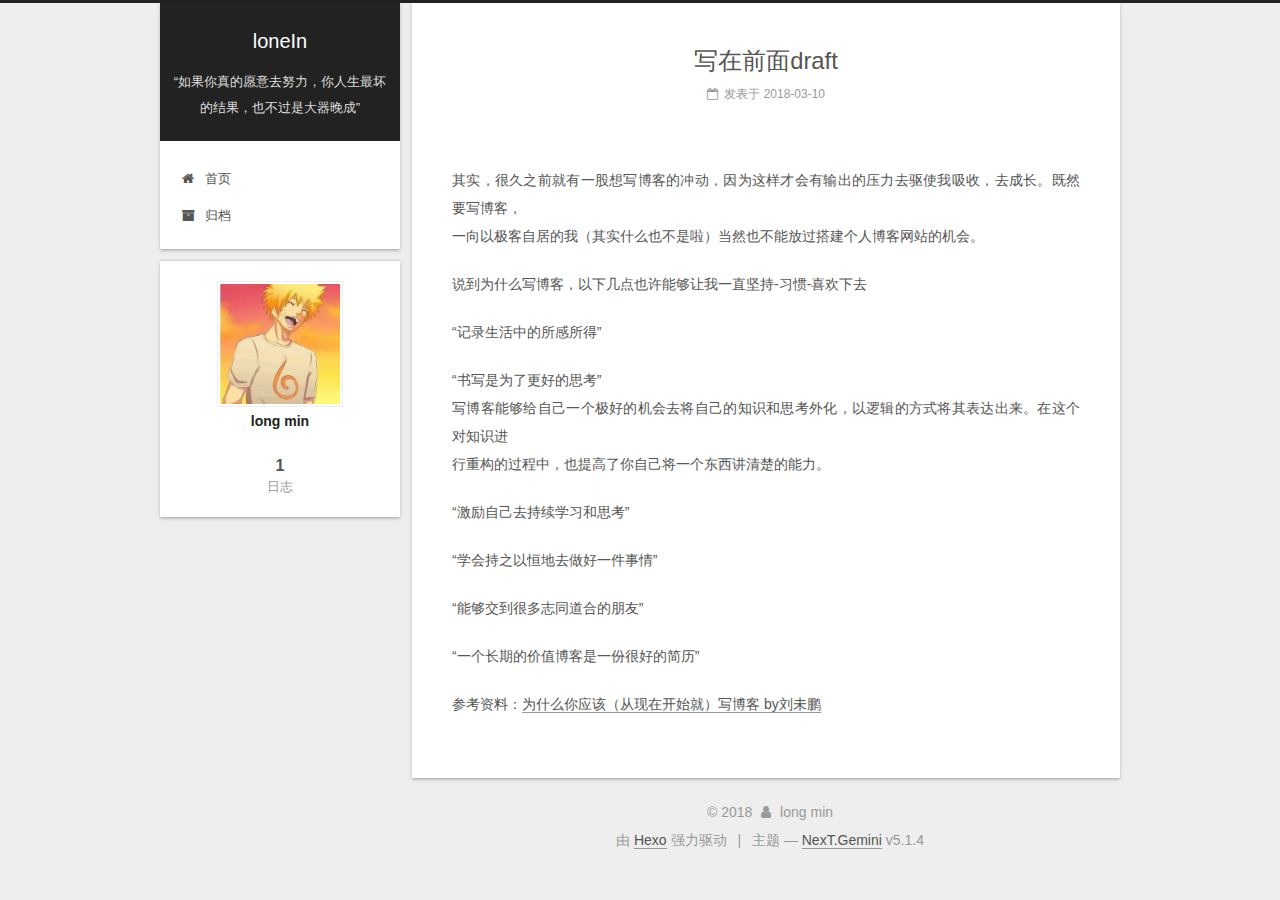
<file: index.html>
<!DOCTYPE html>




<html class="theme-next gemini" lang="zh-Hans">
<head>
  <meta charset="UTF-8"/>
<meta http-equiv="X-UA-Compatible" content="IE=edge" />
<meta name="viewport" content="width=device-width, initial-scale=1, maximum-scale=1"/>
<meta name="theme-color" content="#222">









<meta http-equiv="Cache-Control" content="no-transform" />
<meta http-equiv="Cache-Control" content="no-siteapp" />
















  
  
  <link href="/lib/fancybox/source/jquery.fancybox.css?v=2.1.5" rel="stylesheet" type="text/css" />







<link href="/lib/font-awesome/css/font-awesome.min.css?v=4.6.2" rel="stylesheet" type="text/css" />

<link href="/css/main.css?v=5.1.4" rel="stylesheet" type="text/css" />


  <link rel="apple-touch-icon" sizes="180x180" href="/images/apple-touch-icon-next.png?v=5.1.4">


  <link rel="icon" type="image/png" sizes="32x32" href="/images/favicon-32x32-next.png?v=5.1.4">


  <link rel="icon" type="image/png" sizes="16x16" href="/images/favicon-16x16-next.png?v=5.1.4">


  <link rel="mask-icon" href="/images/logo.svg?v=5.1.4" color="#222">





  <meta name="keywords" content="Hexo, NexT" />










<meta property="og:type" content="website">
<meta property="og:title" content="loneIn">
<meta property="og:url" content="http://loneIn.github.io/index.html">
<meta property="og:site_name" content="loneIn">
<meta property="og:locale" content="zh-Hans">
<meta name="twitter:card" content="summary">
<meta name="twitter:title" content="loneIn">



<script type="text/javascript" id="hexo.configurations">
  var NexT = window.NexT || {};
  var CONFIG = {
    root: '/',
    scheme: 'Gemini',
    version: '5.1.4',
    sidebar: {"position":"left","display":"post","offset":12,"b2t":false,"scrollpercent":false,"onmobile":false},
    fancybox: true,
    tabs: true,
    motion: {"enable":false,"async":false,"transition":{"post_block":"fadeIn","post_header":"slideDownIn","post_body":"slideDownIn","coll_header":"slideLeftIn","sidebar":"slideUpIn"}},
    duoshuo: {
      userId: '0',
      author: '博主'
    },
    algolia: {
      applicationID: '',
      apiKey: '',
      indexName: '',
      hits: {"per_page":10},
      labels: {"input_placeholder":"Search for Posts","hits_empty":"We didn't find any results for the search: ${query}","hits_stats":"${hits} results found in ${time} ms"}
    }
  };
</script>



  <link rel="canonical" href="http://loneIn.github.io/"/>





  <title>loneIn</title>
  








</head>

<body itemscope itemtype="http://schema.org/WebPage" lang="zh-Hans">

  
  
    
  

  <div class="container sidebar-position-left 
  page-home">
    <div class="headband"></div>

    <header id="header" class="header" itemscope itemtype="http://schema.org/WPHeader">
      <div class="header-inner"><div class="site-brand-wrapper">
  <div class="site-meta ">
    

    <div class="custom-logo-site-title">
      <a href="/"  class="brand" rel="start">
        <span class="logo-line-before"><i></i></span>
        <span class="site-title">loneIn</span>
        <span class="logo-line-after"><i></i></span>
      </a>
    </div>
      
        <p class="site-subtitle">“如果你真的愿意去努力，你人生最坏的结果，也不过是大器晚成”</p>
      
  </div>

  <div class="site-nav-toggle">
    <button>
      <span class="btn-bar"></span>
      <span class="btn-bar"></span>
      <span class="btn-bar"></span>
    </button>
  </div>
</div>

<nav class="site-nav">
  

  
    <ul id="menu" class="menu">
      
        
        <li class="menu-item menu-item-home">
          <a href="/" rel="section">
            
              <i class="menu-item-icon fa fa-fw fa-home"></i> <br />
            
            首页
          </a>
        </li>
      
        
        <li class="menu-item menu-item-archives">
          <a href="/archives/" rel="section">
            
              <i class="menu-item-icon fa fa-fw fa-archive"></i> <br />
            
            归档
          </a>
        </li>
      

      
    </ul>
  

  
</nav>



 </div>
    </header>

    <main id="main" class="main">
      <div class="main-inner">
        <div class="content-wrap">
          <div id="content" class="content">
            
  <section id="posts" class="posts-expand">
    
      

  

  
  
  

  <article class="post post-type-normal" itemscope itemtype="http://schema.org/Article">
  
  
  
  <div class="post-block">
    <link itemprop="mainEntityOfPage" href="http://loneIn.github.io/2018/03/10/写在前面/">

    <span hidden itemprop="author" itemscope itemtype="http://schema.org/Person">
      <meta itemprop="name" content="long min">
      <meta itemprop="description" content="">
      <meta itemprop="image" content="/images/naruto.JPG">
    </span>

    <span hidden itemprop="publisher" itemscope itemtype="http://schema.org/Organization">
      <meta itemprop="name" content="loneIn">
    </span>

    
      <header class="post-header">

        
        
          <h1 class="post-title" itemprop="name headline">
                
                <a class="post-title-link" href="/2018/03/10/写在前面/" itemprop="url">写在前面draft</a></h1>
        

        <div class="post-meta">
          <span class="post-time">
            
              <span class="post-meta-item-icon">
                <i class="fa fa-calendar-o"></i>
              </span>
              
                <span class="post-meta-item-text">发表于</span>
              
              <time title="创建于" itemprop="dateCreated datePublished" datetime="2018-03-10T18:49:44+08:00">
                2018-03-10
              </time>
            

            

            
          </span>

          

          
            
          

          
          

          

          

          

        </div>
      </header>
    

    
    
    
    <div class="post-body" itemprop="articleBody">

      
      

      
        
          
            <p>其实，很久之前就有一股想写博客的冲动，因为这样才会有输出的压力去驱使我吸收，去成长。既然要写博客，<br>一向以极客自居的我（其实什么也不是啦）当然也不能放过搭建个人博客网站的机会。</p>
<p>说到为什么写博客，以下几点也许能够让我一直坚持-习惯-喜欢下去</p>
<p>“记录生活中的所感所得”</p>
<p>“书写是为了更好的思考”<br>    写博客能够给自己一个极好的机会去将自己的知识和思考外化，以逻辑的方式将其表达出来。在这个对知识进<br>    行重构的过程中，也提高了你自己将一个东西讲清楚的能力。</p>
<p>“激励自己去持续学习和思考”</p>
<p>“学会持之以恒地去做好一件事情”</p>
<p>“能够交到很多志同道合的朋友”</p>
<p>“一个长期的价值博客是一份很好的简历”</p>
<p>参考资料：<a href="http://mindhacks.cn/2009/02/15/why-you-should-start-blogging-now/" target="_blank" rel="noopener">为什么你应该（从现在开始就）写博客 by刘未鹏</a></p>

          
        
      
    </div>
    
    
    

    

    

    

    <footer class="post-footer">
      

      

      

      
      
        <div class="post-eof"></div>
      
    </footer>
  </div>
  
  
  
  </article>


    
  </section>

  


          </div>
          


          

        </div>
        
          
  
  <div class="sidebar-toggle">
    <div class="sidebar-toggle-line-wrap">
      <span class="sidebar-toggle-line sidebar-toggle-line-first"></span>
      <span class="sidebar-toggle-line sidebar-toggle-line-middle"></span>
      <span class="sidebar-toggle-line sidebar-toggle-line-last"></span>
    </div>
  </div>

  <aside id="sidebar" class="sidebar">
    
    <div class="sidebar-inner">

      

      

      <section class="site-overview-wrap sidebar-panel sidebar-panel-active">
        <div class="site-overview">
          <div class="site-author motion-element" itemprop="author" itemscope itemtype="http://schema.org/Person">
            
              <img class="site-author-image" itemprop="image"
                src="/images/naruto.JPG"
                alt="long min" />
            
              <p class="site-author-name" itemprop="name">long min</p>
              <p class="site-description motion-element" itemprop="description"></p>
          </div>

          <nav class="site-state motion-element">

            
              <div class="site-state-item site-state-posts">
              
                <a href="/archives/">
              
                  <span class="site-state-item-count">1</span>
                  <span class="site-state-item-name">日志</span>
                </a>
              </div>
            

            

            

          </nav>

          

          

          
          

          
          

          

        </div>
      </section>

      

      

    </div>
  </aside>


        
      </div>
    </main>

    <footer id="footer" class="footer">
      <div class="footer-inner">
        <div class="copyright">&copy; <span itemprop="copyrightYear">2018</span>
  <span class="with-love">
    <i class="fa fa-user"></i>
  </span>
  <span class="author" itemprop="copyrightHolder">long min</span>

  
</div>


  <div class="powered-by">由 <a class="theme-link" target="_blank" href="https://hexo.io">Hexo</a> 强力驱动</div>



  <span class="post-meta-divider">|</span>



  <div class="theme-info">主题 &mdash; <a class="theme-link" target="_blank" href="https://github.com/iissnan/hexo-theme-next">NexT.Gemini</a> v5.1.4</div>




        







        
      </div>
    </footer>

    
      <div class="back-to-top">
        <i class="fa fa-arrow-up"></i>
        
      </div>
    

    

  </div>

  

<script type="text/javascript">
  if (Object.prototype.toString.call(window.Promise) !== '[object Function]') {
    window.Promise = null;
  }
</script>









  












  
  
    <script type="text/javascript" src="/lib/jquery/index.js?v=2.1.3"></script>
  

  
  
    <script type="text/javascript" src="/lib/fastclick/lib/fastclick.min.js?v=1.0.6"></script>
  

  
  
    <script type="text/javascript" src="/lib/jquery_lazyload/jquery.lazyload.js?v=1.9.7"></script>
  

  
  
    <script type="text/javascript" src="/lib/velocity/velocity.min.js?v=1.2.1"></script>
  

  
  
    <script type="text/javascript" src="/lib/velocity/velocity.ui.min.js?v=1.2.1"></script>
  

  
  
    <script type="text/javascript" src="/lib/fancybox/source/jquery.fancybox.pack.js?v=2.1.5"></script>
  


  


  <script type="text/javascript" src="/js/src/utils.js?v=5.1.4"></script>

  <script type="text/javascript" src="/js/src/motion.js?v=5.1.4"></script>



  
  


  <script type="text/javascript" src="/js/src/affix.js?v=5.1.4"></script>

  <script type="text/javascript" src="/js/src/schemes/pisces.js?v=5.1.4"></script>



  

  


  <script type="text/javascript" src="/js/src/bootstrap.js?v=5.1.4"></script>



  


  




	





  





  













  





  

  

  

  
  

  

  

  

</body>
</html>
</file>
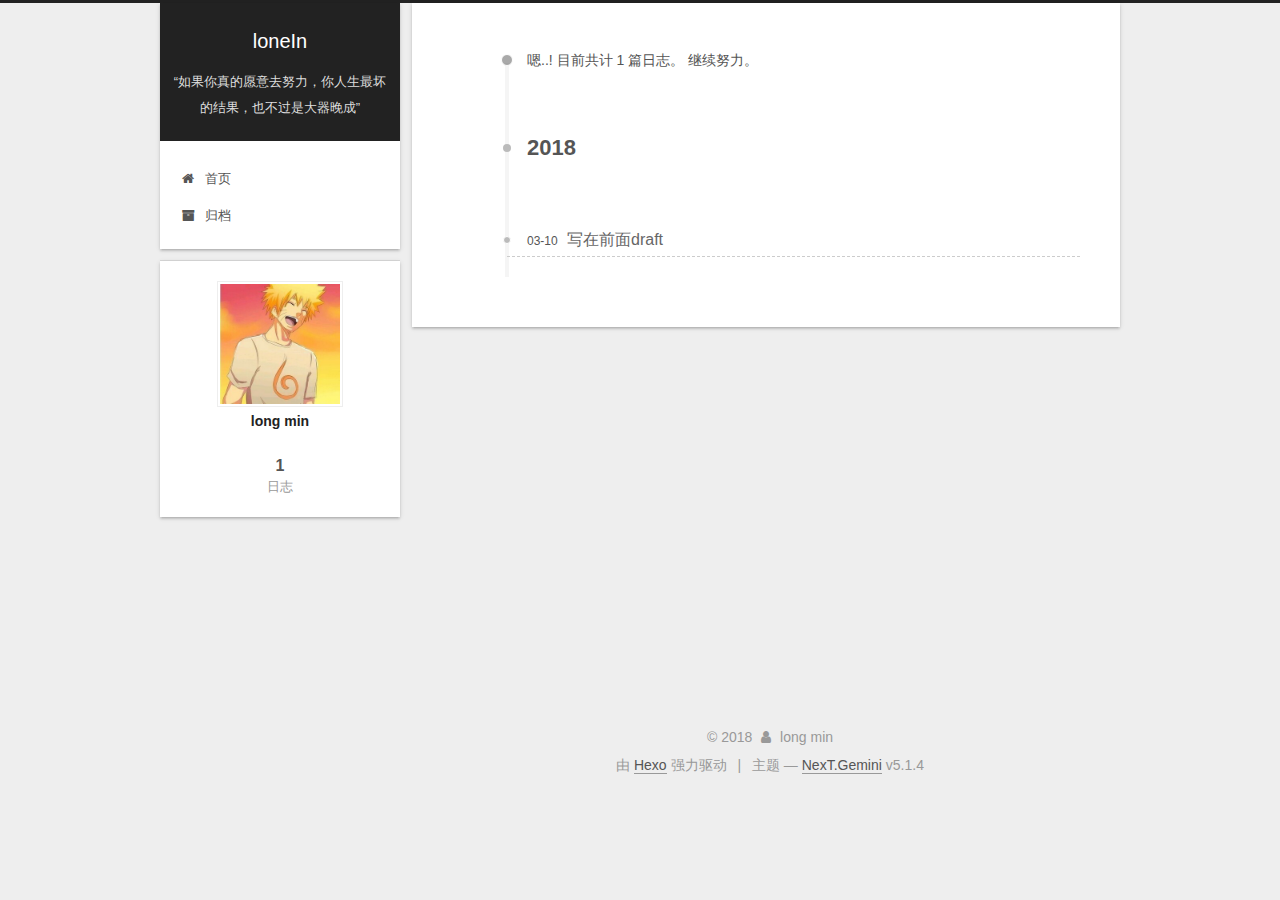
<file: archives/index.html>
<!DOCTYPE html>




<html class="theme-next gemini" lang="zh-Hans">
<head>
  <meta charset="UTF-8"/>
<meta http-equiv="X-UA-Compatible" content="IE=edge" />
<meta name="viewport" content="width=device-width, initial-scale=1, maximum-scale=1"/>
<meta name="theme-color" content="#222">









<meta http-equiv="Cache-Control" content="no-transform" />
<meta http-equiv="Cache-Control" content="no-siteapp" />
















  
  
  <link href="/lib/fancybox/source/jquery.fancybox.css?v=2.1.5" rel="stylesheet" type="text/css" />







<link href="/lib/font-awesome/css/font-awesome.min.css?v=4.6.2" rel="stylesheet" type="text/css" />

<link href="/css/main.css?v=5.1.4" rel="stylesheet" type="text/css" />


  <link rel="apple-touch-icon" sizes="180x180" href="/images/apple-touch-icon-next.png?v=5.1.4">


  <link rel="icon" type="image/png" sizes="32x32" href="/images/favicon-32x32-next.png?v=5.1.4">


  <link rel="icon" type="image/png" sizes="16x16" href="/images/favicon-16x16-next.png?v=5.1.4">


  <link rel="mask-icon" href="/images/logo.svg?v=5.1.4" color="#222">





  <meta name="keywords" content="Hexo, NexT" />










<meta property="og:type" content="website">
<meta property="og:title" content="loneIn">
<meta property="og:url" content="http://loneIn.github.io/archives/index.html">
<meta property="og:site_name" content="loneIn">
<meta property="og:locale" content="zh-Hans">
<meta name="twitter:card" content="summary">
<meta name="twitter:title" content="loneIn">



<script type="text/javascript" id="hexo.configurations">
  var NexT = window.NexT || {};
  var CONFIG = {
    root: '/',
    scheme: 'Gemini',
    version: '5.1.4',
    sidebar: {"position":"left","display":"post","offset":12,"b2t":false,"scrollpercent":false,"onmobile":false},
    fancybox: true,
    tabs: true,
    motion: {"enable":false,"async":false,"transition":{"post_block":"fadeIn","post_header":"slideDownIn","post_body":"slideDownIn","coll_header":"slideLeftIn","sidebar":"slideUpIn"}},
    duoshuo: {
      userId: '0',
      author: '博主'
    },
    algolia: {
      applicationID: '',
      apiKey: '',
      indexName: '',
      hits: {"per_page":10},
      labels: {"input_placeholder":"Search for Posts","hits_empty":"We didn't find any results for the search: ${query}","hits_stats":"${hits} results found in ${time} ms"}
    }
  };
</script>



  <link rel="canonical" href="http://loneIn.github.io/archives/"/>





  <title>归档 | loneIn</title>
  








</head>

<body itemscope itemtype="http://schema.org/WebPage" lang="zh-Hans">

  
  
    
  

  <div class="container sidebar-position-left page-archive">
    <div class="headband"></div>

    <header id="header" class="header" itemscope itemtype="http://schema.org/WPHeader">
      <div class="header-inner"><div class="site-brand-wrapper">
  <div class="site-meta ">
    

    <div class="custom-logo-site-title">
      <a href="/"  class="brand" rel="start">
        <span class="logo-line-before"><i></i></span>
        <span class="site-title">loneIn</span>
        <span class="logo-line-after"><i></i></span>
      </a>
    </div>
      
        <p class="site-subtitle">“如果你真的愿意去努力，你人生最坏的结果，也不过是大器晚成”</p>
      
  </div>

  <div class="site-nav-toggle">
    <button>
      <span class="btn-bar"></span>
      <span class="btn-bar"></span>
      <span class="btn-bar"></span>
    </button>
  </div>
</div>

<nav class="site-nav">
  

  
    <ul id="menu" class="menu">
      
        
        <li class="menu-item menu-item-home">
          <a href="/" rel="section">
            
              <i class="menu-item-icon fa fa-fw fa-home"></i> <br />
            
            首页
          </a>
        </li>
      
        
        <li class="menu-item menu-item-archives">
          <a href="/archives/" rel="section">
            
              <i class="menu-item-icon fa fa-fw fa-archive"></i> <br />
            
            归档
          </a>
        </li>
      

      
    </ul>
  

  
</nav>



 </div>
    </header>

    <main id="main" class="main">
      <div class="main-inner">
        <div class="content-wrap">
          <div id="content" class="content">
            

  
  
  
  <div class="post-block archive">
    <div id="posts" class="posts-collapse">
      <span class="archive-move-on"></span>

      <span class="archive-page-counter">
        
        
        
          
        
        嗯..! 目前共计 1 篇日志。 继续努力。
      </span>

      

        
        
        

        
          
          <div class="collection-title">
            <h1 class="archive-year" id="archive-year-2018">2018</h1>
          </div>
        
        

        

  <article class="post post-type-normal" itemscope itemtype="http://schema.org/Article">
    <header class="post-header">

      <h2 class="post-title">
        
            <a class="post-title-link" href="/2018/03/10/写在前面/" itemprop="url">
              
                <span itemprop="name">写在前面draft</span>
              
            </a>
        
      </h2>

      <div class="post-meta">
        <time class="post-time" itemprop="dateCreated"
              datetime="2018-03-10T18:49:44+08:00"
              content="2018-03-10" >
          03-10
        </time>
      </div>

    </header>
  </article>



      

    </div>
  </div>
  
  
  

  



          </div>
          


          

        </div>
        
          
  
  <div class="sidebar-toggle">
    <div class="sidebar-toggle-line-wrap">
      <span class="sidebar-toggle-line sidebar-toggle-line-first"></span>
      <span class="sidebar-toggle-line sidebar-toggle-line-middle"></span>
      <span class="sidebar-toggle-line sidebar-toggle-line-last"></span>
    </div>
  </div>

  <aside id="sidebar" class="sidebar">
    
    <div class="sidebar-inner">

      

      

      <section class="site-overview-wrap sidebar-panel sidebar-panel-active">
        <div class="site-overview">
          <div class="site-author motion-element" itemprop="author" itemscope itemtype="http://schema.org/Person">
            
              <img class="site-author-image" itemprop="image"
                src="/images/naruto.JPG"
                alt="long min" />
            
              <p class="site-author-name" itemprop="name">long min</p>
              <p class="site-description motion-element" itemprop="description"></p>
          </div>

          <nav class="site-state motion-element">

            
              <div class="site-state-item site-state-posts">
              
                <a href="/archives/">
              
                  <span class="site-state-item-count">1</span>
                  <span class="site-state-item-name">日志</span>
                </a>
              </div>
            

            

            

          </nav>

          

          

          
          

          
          

          

        </div>
      </section>

      

      

    </div>
  </aside>


        
      </div>
    </main>

    <footer id="footer" class="footer">
      <div class="footer-inner">
        <div class="copyright">&copy; <span itemprop="copyrightYear">2018</span>
  <span class="with-love">
    <i class="fa fa-user"></i>
  </span>
  <span class="author" itemprop="copyrightHolder">long min</span>

  
</div>


  <div class="powered-by">由 <a class="theme-link" target="_blank" href="https://hexo.io">Hexo</a> 强力驱动</div>



  <span class="post-meta-divider">|</span>



  <div class="theme-info">主题 &mdash; <a class="theme-link" target="_blank" href="https://github.com/iissnan/hexo-theme-next">NexT.Gemini</a> v5.1.4</div>




        







        
      </div>
    </footer>

    
      <div class="back-to-top">
        <i class="fa fa-arrow-up"></i>
        
      </div>
    

    

  </div>

  

<script type="text/javascript">
  if (Object.prototype.toString.call(window.Promise) !== '[object Function]') {
    window.Promise = null;
  }
</script>









  












  
  
    <script type="text/javascript" src="/lib/jquery/index.js?v=2.1.3"></script>
  

  
  
    <script type="text/javascript" src="/lib/fastclick/lib/fastclick.min.js?v=1.0.6"></script>
  

  
  
    <script type="text/javascript" src="/lib/jquery_lazyload/jquery.lazyload.js?v=1.9.7"></script>
  

  
  
    <script type="text/javascript" src="/lib/velocity/velocity.min.js?v=1.2.1"></script>
  

  
  
    <script type="text/javascript" src="/lib/velocity/velocity.ui.min.js?v=1.2.1"></script>
  

  
  
    <script type="text/javascript" src="/lib/fancybox/source/jquery.fancybox.pack.js?v=2.1.5"></script>
  


  


  <script type="text/javascript" src="/js/src/utils.js?v=5.1.4"></script>

  <script type="text/javascript" src="/js/src/motion.js?v=5.1.4"></script>



  
  


  <script type="text/javascript" src="/js/src/affix.js?v=5.1.4"></script>

  <script type="text/javascript" src="/js/src/schemes/pisces.js?v=5.1.4"></script>



  

  


  <script type="text/javascript" src="/js/src/bootstrap.js?v=5.1.4"></script>



  


  




	





  





  













  





  

  

  

  
  

  

  

  

</body>
</html>
</file>
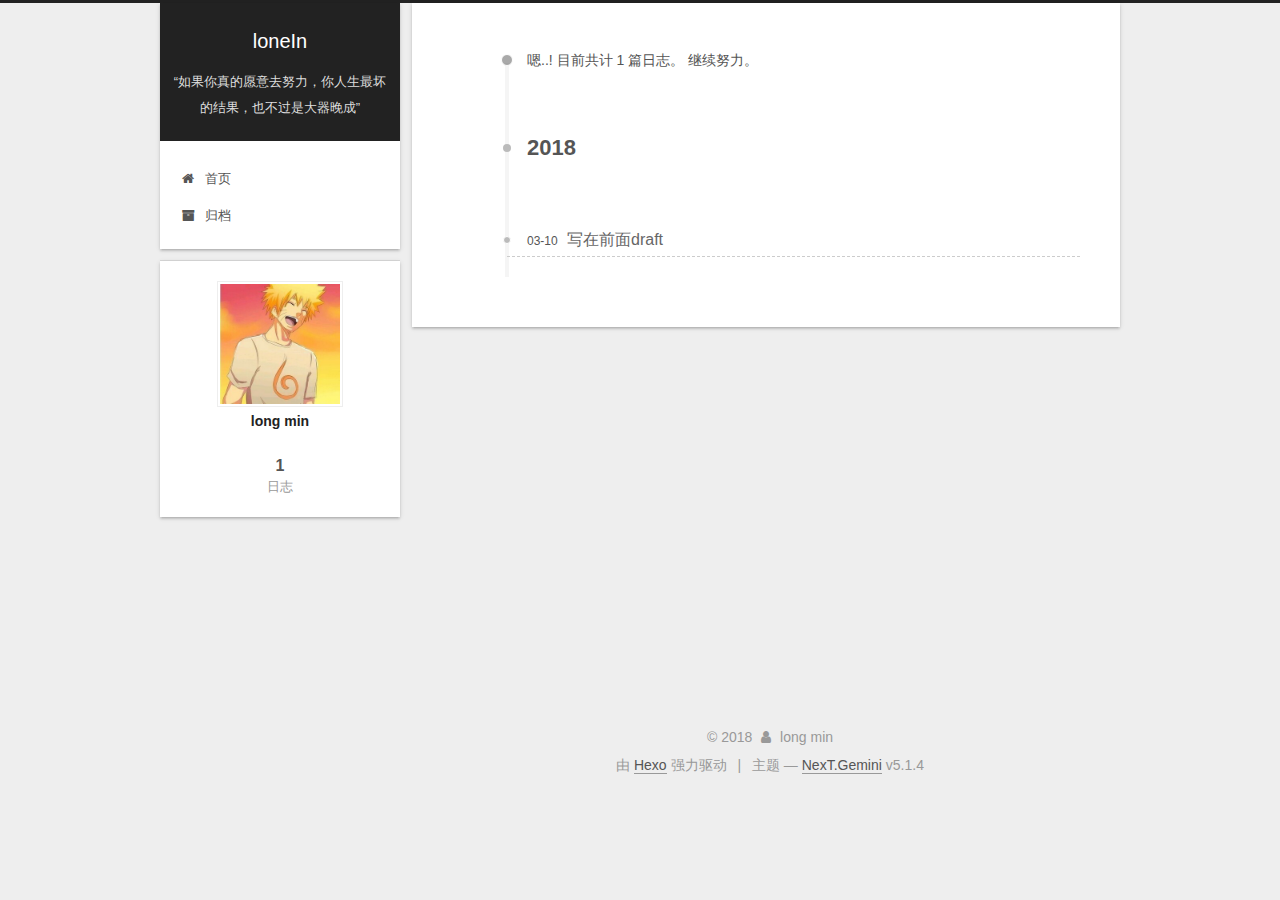
<file: archives/2018/index.html>
<!DOCTYPE html>




<html class="theme-next gemini" lang="zh-Hans">
<head>
  <meta charset="UTF-8"/>
<meta http-equiv="X-UA-Compatible" content="IE=edge" />
<meta name="viewport" content="width=device-width, initial-scale=1, maximum-scale=1"/>
<meta name="theme-color" content="#222">









<meta http-equiv="Cache-Control" content="no-transform" />
<meta http-equiv="Cache-Control" content="no-siteapp" />
















  
  
  <link href="/lib/fancybox/source/jquery.fancybox.css?v=2.1.5" rel="stylesheet" type="text/css" />







<link href="/lib/font-awesome/css/font-awesome.min.css?v=4.6.2" rel="stylesheet" type="text/css" />

<link href="/css/main.css?v=5.1.4" rel="stylesheet" type="text/css" />


  <link rel="apple-touch-icon" sizes="180x180" href="/images/apple-touch-icon-next.png?v=5.1.4">


  <link rel="icon" type="image/png" sizes="32x32" href="/images/favicon-32x32-next.png?v=5.1.4">


  <link rel="icon" type="image/png" sizes="16x16" href="/images/favicon-16x16-next.png?v=5.1.4">


  <link rel="mask-icon" href="/images/logo.svg?v=5.1.4" color="#222">





  <meta name="keywords" content="Hexo, NexT" />










<meta property="og:type" content="website">
<meta property="og:title" content="loneIn">
<meta property="og:url" content="http://loneIn.github.io/archives/2018/index.html">
<meta property="og:site_name" content="loneIn">
<meta property="og:locale" content="zh-Hans">
<meta name="twitter:card" content="summary">
<meta name="twitter:title" content="loneIn">



<script type="text/javascript" id="hexo.configurations">
  var NexT = window.NexT || {};
  var CONFIG = {
    root: '/',
    scheme: 'Gemini',
    version: '5.1.4',
    sidebar: {"position":"left","display":"post","offset":12,"b2t":false,"scrollpercent":false,"onmobile":false},
    fancybox: true,
    tabs: true,
    motion: {"enable":false,"async":false,"transition":{"post_block":"fadeIn","post_header":"slideDownIn","post_body":"slideDownIn","coll_header":"slideLeftIn","sidebar":"slideUpIn"}},
    duoshuo: {
      userId: '0',
      author: '博主'
    },
    algolia: {
      applicationID: '',
      apiKey: '',
      indexName: '',
      hits: {"per_page":10},
      labels: {"input_placeholder":"Search for Posts","hits_empty":"We didn't find any results for the search: ${query}","hits_stats":"${hits} results found in ${time} ms"}
    }
  };
</script>



  <link rel="canonical" href="http://loneIn.github.io/archives/2018/"/>





  <title>归档 | loneIn</title>
  








</head>

<body itemscope itemtype="http://schema.org/WebPage" lang="zh-Hans">

  
  
    
  

  <div class="container sidebar-position-left page-archive">
    <div class="headband"></div>

    <header id="header" class="header" itemscope itemtype="http://schema.org/WPHeader">
      <div class="header-inner"><div class="site-brand-wrapper">
  <div class="site-meta ">
    

    <div class="custom-logo-site-title">
      <a href="/"  class="brand" rel="start">
        <span class="logo-line-before"><i></i></span>
        <span class="site-title">loneIn</span>
        <span class="logo-line-after"><i></i></span>
      </a>
    </div>
      
        <p class="site-subtitle">“如果你真的愿意去努力，你人生最坏的结果，也不过是大器晚成”</p>
      
  </div>

  <div class="site-nav-toggle">
    <button>
      <span class="btn-bar"></span>
      <span class="btn-bar"></span>
      <span class="btn-bar"></span>
    </button>
  </div>
</div>

<nav class="site-nav">
  

  
    <ul id="menu" class="menu">
      
        
        <li class="menu-item menu-item-home">
          <a href="/" rel="section">
            
              <i class="menu-item-icon fa fa-fw fa-home"></i> <br />
            
            首页
          </a>
        </li>
      
        
        <li class="menu-item menu-item-archives">
          <a href="/archives/" rel="section">
            
              <i class="menu-item-icon fa fa-fw fa-archive"></i> <br />
            
            归档
          </a>
        </li>
      

      
    </ul>
  

  
</nav>



 </div>
    </header>

    <main id="main" class="main">
      <div class="main-inner">
        <div class="content-wrap">
          <div id="content" class="content">
            

  
  
  
  <div class="post-block archive">
    <div id="posts" class="posts-collapse">
      <span class="archive-move-on"></span>

      <span class="archive-page-counter">
        
        
        
          
        
        嗯..! 目前共计 1 篇日志。 继续努力。
      </span>

      

        
        
        

        
          
          <div class="collection-title">
            <h1 class="archive-year" id="archive-year-2018">2018</h1>
          </div>
        
        

        

  <article class="post post-type-normal" itemscope itemtype="http://schema.org/Article">
    <header class="post-header">

      <h2 class="post-title">
        
            <a class="post-title-link" href="/2018/03/10/写在前面/" itemprop="url">
              
                <span itemprop="name">写在前面draft</span>
              
            </a>
        
      </h2>

      <div class="post-meta">
        <time class="post-time" itemprop="dateCreated"
              datetime="2018-03-10T18:49:44+08:00"
              content="2018-03-10" >
          03-10
        </time>
      </div>

    </header>
  </article>



      

    </div>
  </div>
  
  
  

  



          </div>
          


          

        </div>
        
          
  
  <div class="sidebar-toggle">
    <div class="sidebar-toggle-line-wrap">
      <span class="sidebar-toggle-line sidebar-toggle-line-first"></span>
      <span class="sidebar-toggle-line sidebar-toggle-line-middle"></span>
      <span class="sidebar-toggle-line sidebar-toggle-line-last"></span>
    </div>
  </div>

  <aside id="sidebar" class="sidebar">
    
    <div class="sidebar-inner">

      

      

      <section class="site-overview-wrap sidebar-panel sidebar-panel-active">
        <div class="site-overview">
          <div class="site-author motion-element" itemprop="author" itemscope itemtype="http://schema.org/Person">
            
              <img class="site-author-image" itemprop="image"
                src="/images/naruto.JPG"
                alt="long min" />
            
              <p class="site-author-name" itemprop="name">long min</p>
              <p class="site-description motion-element" itemprop="description"></p>
          </div>

          <nav class="site-state motion-element">

            
              <div class="site-state-item site-state-posts">
              
                <a href="/archives/">
              
                  <span class="site-state-item-count">1</span>
                  <span class="site-state-item-name">日志</span>
                </a>
              </div>
            

            

            

          </nav>

          

          

          
          

          
          

          

        </div>
      </section>

      

      

    </div>
  </aside>


        
      </div>
    </main>

    <footer id="footer" class="footer">
      <div class="footer-inner">
        <div class="copyright">&copy; <span itemprop="copyrightYear">2018</span>
  <span class="with-love">
    <i class="fa fa-user"></i>
  </span>
  <span class="author" itemprop="copyrightHolder">long min</span>

  
</div>


  <div class="powered-by">由 <a class="theme-link" target="_blank" href="https://hexo.io">Hexo</a> 强力驱动</div>



  <span class="post-meta-divider">|</span>



  <div class="theme-info">主题 &mdash; <a class="theme-link" target="_blank" href="https://github.com/iissnan/hexo-theme-next">NexT.Gemini</a> v5.1.4</div>




        







        
      </div>
    </footer>

    
      <div class="back-to-top">
        <i class="fa fa-arrow-up"></i>
        
      </div>
    

    

  </div>

  

<script type="text/javascript">
  if (Object.prototype.toString.call(window.Promise) !== '[object Function]') {
    window.Promise = null;
  }
</script>









  












  
  
    <script type="text/javascript" src="/lib/jquery/index.js?v=2.1.3"></script>
  

  
  
    <script type="text/javascript" src="/lib/fastclick/lib/fastclick.min.js?v=1.0.6"></script>
  

  
  
    <script type="text/javascript" src="/lib/jquery_lazyload/jquery.lazyload.js?v=1.9.7"></script>
  

  
  
    <script type="text/javascript" src="/lib/velocity/velocity.min.js?v=1.2.1"></script>
  

  
  
    <script type="text/javascript" src="/lib/velocity/velocity.ui.min.js?v=1.2.1"></script>
  

  
  
    <script type="text/javascript" src="/lib/fancybox/source/jquery.fancybox.pack.js?v=2.1.5"></script>
  


  


  <script type="text/javascript" src="/js/src/utils.js?v=5.1.4"></script>

  <script type="text/javascript" src="/js/src/motion.js?v=5.1.4"></script>



  
  


  <script type="text/javascript" src="/js/src/affix.js?v=5.1.4"></script>

  <script type="text/javascript" src="/js/src/schemes/pisces.js?v=5.1.4"></script>



  

  


  <script type="text/javascript" src="/js/src/bootstrap.js?v=5.1.4"></script>



  


  




	





  





  













  





  

  

  

  
  

  

  

  

</body>
</html>
</file>
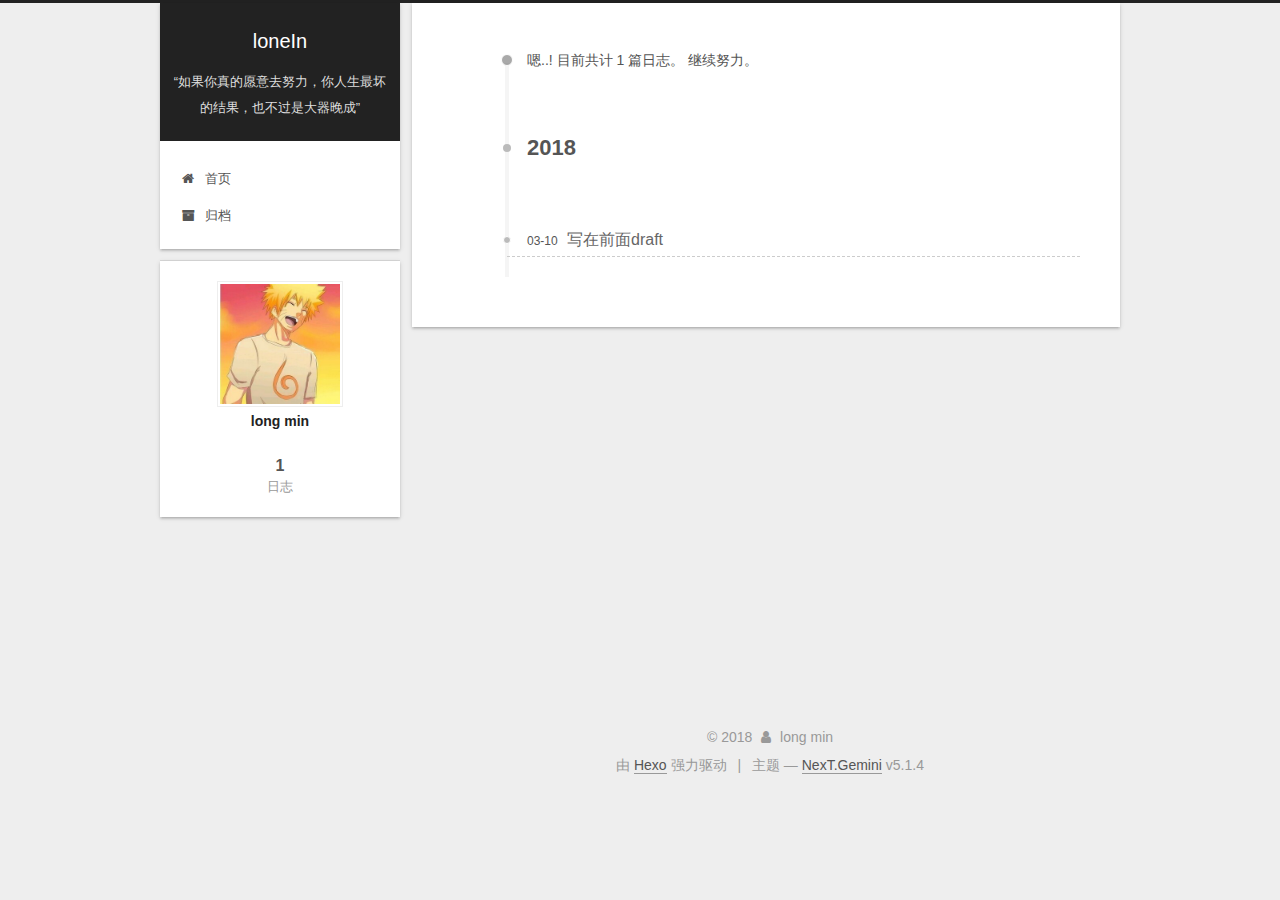
<file: archives/2018/03/index.html>
<!DOCTYPE html>




<html class="theme-next gemini" lang="zh-Hans">
<head>
  <meta charset="UTF-8"/>
<meta http-equiv="X-UA-Compatible" content="IE=edge" />
<meta name="viewport" content="width=device-width, initial-scale=1, maximum-scale=1"/>
<meta name="theme-color" content="#222">









<meta http-equiv="Cache-Control" content="no-transform" />
<meta http-equiv="Cache-Control" content="no-siteapp" />
















  
  
  <link href="/lib/fancybox/source/jquery.fancybox.css?v=2.1.5" rel="stylesheet" type="text/css" />







<link href="/lib/font-awesome/css/font-awesome.min.css?v=4.6.2" rel="stylesheet" type="text/css" />

<link href="/css/main.css?v=5.1.4" rel="stylesheet" type="text/css" />


  <link rel="apple-touch-icon" sizes="180x180" href="/images/apple-touch-icon-next.png?v=5.1.4">


  <link rel="icon" type="image/png" sizes="32x32" href="/images/favicon-32x32-next.png?v=5.1.4">


  <link rel="icon" type="image/png" sizes="16x16" href="/images/favicon-16x16-next.png?v=5.1.4">


  <link rel="mask-icon" href="/images/logo.svg?v=5.1.4" color="#222">





  <meta name="keywords" content="Hexo, NexT" />










<meta property="og:type" content="website">
<meta property="og:title" content="loneIn">
<meta property="og:url" content="http://loneIn.github.io/archives/2018/03/index.html">
<meta property="og:site_name" content="loneIn">
<meta property="og:locale" content="zh-Hans">
<meta name="twitter:card" content="summary">
<meta name="twitter:title" content="loneIn">



<script type="text/javascript" id="hexo.configurations">
  var NexT = window.NexT || {};
  var CONFIG = {
    root: '/',
    scheme: 'Gemini',
    version: '5.1.4',
    sidebar: {"position":"left","display":"post","offset":12,"b2t":false,"scrollpercent":false,"onmobile":false},
    fancybox: true,
    tabs: true,
    motion: {"enable":false,"async":false,"transition":{"post_block":"fadeIn","post_header":"slideDownIn","post_body":"slideDownIn","coll_header":"slideLeftIn","sidebar":"slideUpIn"}},
    duoshuo: {
      userId: '0',
      author: '博主'
    },
    algolia: {
      applicationID: '',
      apiKey: '',
      indexName: '',
      hits: {"per_page":10},
      labels: {"input_placeholder":"Search for Posts","hits_empty":"We didn't find any results for the search: ${query}","hits_stats":"${hits} results found in ${time} ms"}
    }
  };
</script>



  <link rel="canonical" href="http://loneIn.github.io/archives/2018/03/"/>





  <title>归档 | loneIn</title>
  








</head>

<body itemscope itemtype="http://schema.org/WebPage" lang="zh-Hans">

  
  
    
  

  <div class="container sidebar-position-left page-archive">
    <div class="headband"></div>

    <header id="header" class="header" itemscope itemtype="http://schema.org/WPHeader">
      <div class="header-inner"><div class="site-brand-wrapper">
  <div class="site-meta ">
    

    <div class="custom-logo-site-title">
      <a href="/"  class="brand" rel="start">
        <span class="logo-line-before"><i></i></span>
        <span class="site-title">loneIn</span>
        <span class="logo-line-after"><i></i></span>
      </a>
    </div>
      
        <p class="site-subtitle">“如果你真的愿意去努力，你人生最坏的结果，也不过是大器晚成”</p>
      
  </div>

  <div class="site-nav-toggle">
    <button>
      <span class="btn-bar"></span>
      <span class="btn-bar"></span>
      <span class="btn-bar"></span>
    </button>
  </div>
</div>

<nav class="site-nav">
  

  
    <ul id="menu" class="menu">
      
        
        <li class="menu-item menu-item-home">
          <a href="/" rel="section">
            
              <i class="menu-item-icon fa fa-fw fa-home"></i> <br />
            
            首页
          </a>
        </li>
      
        
        <li class="menu-item menu-item-archives">
          <a href="/archives/" rel="section">
            
              <i class="menu-item-icon fa fa-fw fa-archive"></i> <br />
            
            归档
          </a>
        </li>
      

      
    </ul>
  

  
</nav>



 </div>
    </header>

    <main id="main" class="main">
      <div class="main-inner">
        <div class="content-wrap">
          <div id="content" class="content">
            

  
  
  
  <div class="post-block archive">
    <div id="posts" class="posts-collapse">
      <span class="archive-move-on"></span>

      <span class="archive-page-counter">
        
        
        
          
        
        嗯..! 目前共计 1 篇日志。 继续努力。
      </span>

      

        
        
        

        
          
          <div class="collection-title">
            <h1 class="archive-year" id="archive-year-2018">2018</h1>
          </div>
        
        

        

  <article class="post post-type-normal" itemscope itemtype="http://schema.org/Article">
    <header class="post-header">

      <h2 class="post-title">
        
            <a class="post-title-link" href="/2018/03/10/写在前面/" itemprop="url">
              
                <span itemprop="name">写在前面draft</span>
              
            </a>
        
      </h2>

      <div class="post-meta">
        <time class="post-time" itemprop="dateCreated"
              datetime="2018-03-10T18:49:44+08:00"
              content="2018-03-10" >
          03-10
        </time>
      </div>

    </header>
  </article>



      

    </div>
  </div>
  
  
  

  



          </div>
          


          

        </div>
        
          
  
  <div class="sidebar-toggle">
    <div class="sidebar-toggle-line-wrap">
      <span class="sidebar-toggle-line sidebar-toggle-line-first"></span>
      <span class="sidebar-toggle-line sidebar-toggle-line-middle"></span>
      <span class="sidebar-toggle-line sidebar-toggle-line-last"></span>
    </div>
  </div>

  <aside id="sidebar" class="sidebar">
    
    <div class="sidebar-inner">

      

      

      <section class="site-overview-wrap sidebar-panel sidebar-panel-active">
        <div class="site-overview">
          <div class="site-author motion-element" itemprop="author" itemscope itemtype="http://schema.org/Person">
            
              <img class="site-author-image" itemprop="image"
                src="/images/naruto.JPG"
                alt="long min" />
            
              <p class="site-author-name" itemprop="name">long min</p>
              <p class="site-description motion-element" itemprop="description"></p>
          </div>

          <nav class="site-state motion-element">

            
              <div class="site-state-item site-state-posts">
              
                <a href="/archives/">
              
                  <span class="site-state-item-count">1</span>
                  <span class="site-state-item-name">日志</span>
                </a>
              </div>
            

            

            

          </nav>

          

          

          
          

          
          

          

        </div>
      </section>

      

      

    </div>
  </aside>


        
      </div>
    </main>

    <footer id="footer" class="footer">
      <div class="footer-inner">
        <div class="copyright">&copy; <span itemprop="copyrightYear">2018</span>
  <span class="with-love">
    <i class="fa fa-user"></i>
  </span>
  <span class="author" itemprop="copyrightHolder">long min</span>

  
</div>


  <div class="powered-by">由 <a class="theme-link" target="_blank" href="https://hexo.io">Hexo</a> 强力驱动</div>



  <span class="post-meta-divider">|</span>



  <div class="theme-info">主题 &mdash; <a class="theme-link" target="_blank" href="https://github.com/iissnan/hexo-theme-next">NexT.Gemini</a> v5.1.4</div>




        







        
      </div>
    </footer>

    
      <div class="back-to-top">
        <i class="fa fa-arrow-up"></i>
        
      </div>
    

    

  </div>

  

<script type="text/javascript">
  if (Object.prototype.toString.call(window.Promise) !== '[object Function]') {
    window.Promise = null;
  }
</script>









  












  
  
    <script type="text/javascript" src="/lib/jquery/index.js?v=2.1.3"></script>
  

  
  
    <script type="text/javascript" src="/lib/fastclick/lib/fastclick.min.js?v=1.0.6"></script>
  

  
  
    <script type="text/javascript" src="/lib/jquery_lazyload/jquery.lazyload.js?v=1.9.7"></script>
  

  
  
    <script type="text/javascript" src="/lib/velocity/velocity.min.js?v=1.2.1"></script>
  

  
  
    <script type="text/javascript" src="/lib/velocity/velocity.ui.min.js?v=1.2.1"></script>
  

  
  
    <script type="text/javascript" src="/lib/fancybox/source/jquery.fancybox.pack.js?v=2.1.5"></script>
  


  


  <script type="text/javascript" src="/js/src/utils.js?v=5.1.4"></script>

  <script type="text/javascript" src="/js/src/motion.js?v=5.1.4"></script>



  
  


  <script type="text/javascript" src="/js/src/affix.js?v=5.1.4"></script>

  <script type="text/javascript" src="/js/src/schemes/pisces.js?v=5.1.4"></script>



  

  


  <script type="text/javascript" src="/js/src/bootstrap.js?v=5.1.4"></script>



  


  




	





  





  













  





  

  

  

  
  

  

  

  

</body>
</html>
</file>
<file: css/main.css>
/* normalize.css v3.0.2 | MIT License | git.io/normalize */
html {
  font-family: sans-serif; /* 1 */
  -ms-text-size-adjust: 100%; /* 2 */
  -webkit-text-size-adjust: 100%; /* 2 */
}
body {
  margin: 0;
}
article,
aside,
details,
figcaption,
figure,
footer,
header,
hgroup,
main,
menu,
nav,
section,
summary {
  display: block;
}
audio,
canvas,
progress,
video {
  display: inline-block; /* 1 */
  vertical-align: baseline; /* 2 */
}
audio:not([controls]) {
  display: none;
  height: 0;
}
[hidden],
template {
  display: none;
}
a {
  background-color: transparent;
}
a:active,
a:hover {
  outline: 0;
}
abbr[title] {
  border-bottom: 1px dotted;
}
b,
strong {
  font-weight: bold;
}
dfn {
  font-style: italic;
}
h1 {
  font-size: 2em;
  margin: 0.67em 0;
}
mark {
  background: #ff0;
  color: #000;
}
small {
  font-size: 80%;
}
sub,
sup {
  font-size: 75%;
  line-height: 0;
  position: relative;
  vertical-align: baseline;
}
sup {
  top: -0.5em;
}
sub {
  bottom: -0.25em;
}
img {
  border: 0;
}
svg:not(:root) {
  overflow: hidden;
}
figure {
  margin: 1em 40px;
}
hr {
  -moz-box-sizing: content-box;
  box-sizing: content-box;
  height: 0;
}
pre {
  overflow: auto;
}
code,
kbd,
pre,
samp {
  font-family: monospace, monospace;
  font-size: 1em;
}
button,
input,
optgroup,
select,
textarea {
  color: inherit; /* 1 */
  font: inherit; /* 2 */
  margin: 0; /* 3 */
}
button {
  overflow: visible;
}
button,
select {
  text-transform: none;
}
button,
html input[type="button"],
input[type="reset"],
input[type="submit"] {
  -webkit-appearance: button; /* 2 */
  cursor: pointer; /* 3 */
}
button[disabled],
html input[disabled] {
  cursor: default;
}
button::-moz-focus-inner,
input::-moz-focus-inner {
  border: 0;
  padding: 0;
}
input {
  line-height: normal;
}
input[type="checkbox"],
input[type="radio"] {
  box-sizing: border-box; /* 1 */
  padding: 0; /* 2 */
}
input[type="number"]::-webkit-inner-spin-button,
input[type="number"]::-webkit-outer-spin-button {
  height: auto;
}
input[type="search"] {
  -webkit-appearance: textfield; /* 1 */
  -moz-box-sizing: content-box;
  -webkit-box-sizing: content-box; /* 2 */
  box-sizing: content-box;
}
input[type="search"]::-webkit-search-cancel-button,
input[type="search"]::-webkit-search-decoration {
  -webkit-appearance: none;
}
fieldset {
  border: 1px solid #c0c0c0;
  margin: 0 2px;
  padding: 0.35em 0.625em 0.75em;
}
legend {
  border: 0; /* 1 */
  padding: 0; /* 2 */
}
textarea {
  overflow: auto;
}
optgroup {
  font-weight: bold;
}
table {
  border-collapse: collapse;
  border-spacing: 0;
}
td,
th {
  padding: 0;
}
::selection {
  background: #262a30;
  color: #fff;
}
body {
  position: relative;
  font-family: 'Lato', "PingFang SC", "Microsoft YaHei", sans-serif;
  font-size: 14px;
  line-height: 2;
  color: #555;
  background: #eee;
}
@media (max-width: 767px) {
  body {
    padding-right: 0 !important;
  }
}
@media (min-width: 768px) and (max-width: 991px) {
  body {
    padding-right: 0 !important;
  }
}
@media (min-width: 1600px) {
  body {
    font-size: 16px;
  }
}
h1,
h2,
h3,
h4,
h5,
h6 {
  margin: 0;
  padding: 0;
  font-weight: bold;
  line-height: 1.5;
  font-family: 'Lato', "PingFang SC", "Microsoft YaHei", sans-serif;
}
h2,
h3,
h4,
h5,
h6 {
  margin: 20px 0 15px;
}
h1 {
  font-size: 22px;
}
@media (max-width: 767px) {
  h1 {
    font-size: 18px;
  }
}
h2 {
  font-size: 20px;
}
@media (max-width: 767px) {
  h2 {
    font-size: 16px;
  }
}
h3 {
  font-size: 18px;
}
@media (max-width: 767px) {
  h3 {
    font-size: 14px;
  }
}
h4 {
  font-size: 16px;
}
@media (max-width: 767px) {
  h4 {
    font-size: 12px;
  }
}
h5 {
  font-size: 14px;
}
@media (max-width: 767px) {
  h5 {
    font-size: 10px;
  }
}
h6 {
  font-size: 12px;
}
@media (max-width: 767px) {
  h6 {
    font-size: 8px;
  }
}
p {
  margin: 0 0 20px 0;
}
a {
  color: #555;
  text-decoration: none;
  outline: none;
  border-bottom: 1px solid #999;
  word-wrap: break-word;
}
a:hover {
  color: #222;
  border-bottom-color: #222;
}
blockquote {
  margin: 0;
  padding: 0;
}
img {
  display: block;
  margin: auto;
  max-width: 100%;
  height: auto;
}
hr {
  margin: 40px 0;
  height: 3px;
  border: none;
  background-color: #ddd;
  background-image: repeating-linear-gradient(-45deg, #fff, #fff 4px, transparent 4px, transparent 8px);
}
blockquote {
  padding: 0 15px;
  color: #666;
  border-left: 4px solid #ddd;
}
blockquote cite::before {
  content: "-";
  padding: 0 5px;
}
dt {
  font-weight: 700;
}
dd {
  margin: 0;
  padding: 0;
}
kbd {
  border: 1px solid #ccc;
  border-radius: 0.2em;
  box-shadow: 0.1em 0.1em 0.2em rgba(0,0,0,0.1);
  background-color: #f9f9f9;
  font-family: inherit;
  background-image: -webkit-linear-gradient(top, #eee, #fff, #eee);
  padding: 0.1em 0.3em;
  white-space: nowrap;
}
.text-left {
  text-align: left;
}
.text-center {
  text-align: center;
}
.text-right {
  text-align: right;
}
.text-justify {
  text-align: justify;
}
.text-nowrap {
  white-space: nowrap;
}
.text-lowercase {
  text-transform: lowercase;
}
.text-uppercase {
  text-transform: uppercase;
}
.text-capitalize {
  text-transform: capitalize;
}
.center-block {
  display: block;
  margin-left: auto;
  margin-right: auto;
}
.clearfix:before,
.clearfix:after {
  content: " ";
  display: table;
}
.clearfix:after {
  clear: both;
}
.pullquote {
  width: 45%;
}
.pullquote.left {
  float: left;
  margin-left: 5px;
  margin-right: 10px;
}
.pullquote.right {
  float: right;
  margin-left: 10px;
  margin-right: 5px;
}
.affix.affix.affix {
  position: fixed;
}
.translation {
  margin-top: -20px;
  font-size: 14px;
  color: #999;
}
.scrollbar-measure {
  width: 100px;
  height: 100px;
  overflow: scroll;
  position: absolute;
  top: -9999px;
}
.use-motion .motion-element {
  opacity: 0;
}
table {
  margin: 20px 0;
  width: 100%;
  border-collapse: collapse;
  border-spacing: 0;
  border: 1px solid #ddd;
  font-size: 14px;
  table-layout: fixed;
  word-wrap: break-all;
}
table>tbody>tr:nth-of-type(odd) {
  background-color: #f9f9f9;
}
table>tbody>tr:hover {
  background-color: #f5f5f5;
}
caption,
th,
td {
  padding: 8px;
  text-align: left;
  vertical-align: middle;
  font-weight: normal;
}
th,
td {
  border-bottom: 3px solid #ddd;
  border-right: 1px solid #eee;
}
th {
  padding-bottom: 10px;
  font-weight: 700;
}
td {
  border-bottom-width: 1px;
}
html,
body {
  height: 100%;
}
.container {
  position: relative;
  min-height: 100%;
}
.header-inner {
  margin: 0 auto;
  padding: 100px 0 70px;
  width: calc(100% - 252px);
}
@media (min-width: 1600px) {
  .container .header-inner {
    width: 900px;
  }
}
.main {
  padding-bottom: 150px;
}
.main-inner {
  margin: 0 auto;
  width: calc(100% - 252px);
}
@media (min-width: 1600px) {
  .container .main-inner {
    width: 900px;
  }
}
.footer {
  position: absolute;
  left: 0;
  bottom: 0;
  width: 100%;
  min-height: 50px;
}
.footer-inner {
  box-sizing: border-box;
  margin: 20px auto;
  width: calc(100% - 252px);
}
@media (min-width: 1600px) {
  .container .footer-inner {
    width: 900px;
  }
}
pre,
.highlight {
  overflow: auto;
  margin: 20px 0;
  padding: 0;
  font-size: 13px;
  color: #4d4d4c;
  background: #f7f7f7;
  line-height: 1.6;
}
pre,
code {
  font-family: consolas, Menlo, "PingFang SC", "Microsoft YaHei", monospace;
}
code {
  padding: 2px 4px;
  word-wrap: break-word;
  color: #555;
  background: #eee;
  border-radius: 3px;
  font-size: 13px;
}
pre {
  padding: 10px;
}
pre code {
  padding: 0;
  color: #4d4d4c;
  background: none;
  text-shadow: none;
}
.highlight {
  border-radius: 1px;
}
.highlight pre {
  border: none;
  margin: 0;
  padding: 10px 0;
}
.highlight table {
  margin: 0;
  width: auto;
  border: none;
}
.highlight td {
  border: none;
  padding: 0;
}
.highlight figcaption {
  font-size: 1em;
  color: #4d4d4c;
  line-height: 1em;
  margin-bottom: 1em;
}
.highlight figcaption:before,
.highlight figcaption:after {
  content: " ";
  display: table;
}
.highlight figcaption:after {
  clear: both;
}
.highlight figcaption a {
  float: right;
  color: #4d4d4c;
}
.highlight figcaption a:hover {
  border-bottom-color: #4d4d4c;
}
.highlight .gutter pre {
  padding-left: 10px;
  padding-right: 10px;
  color: #869194;
  text-align: right;
  background-color: #eff2f3;
}
.highlight .code pre {
  width: 100%;
  padding-left: 10px;
  padding-right: 10px;
  background-color: #f7f7f7;
}
.highlight .line {
  height: 20px;
}
.gutter {
  -webkit-user-select: none;
  -moz-user-select: none;
  -ms-user-select: none;
  user-select: none;
}
.gist table {
  width: auto;
}
.gist table td {
  border: none;
}
pre .deletion {
  background: #fdd;
}
pre .addition {
  background: #dfd;
}
pre .meta {
  color: #8959a8;
}
pre .comment {
  color: #8e908c;
}
pre .variable,
pre .attribute,
pre .tag,
pre .regexp,
pre .ruby .constant,
pre .xml .tag .title,
pre .xml .pi,
pre .xml .doctype,
pre .html .doctype,
pre .css .id,
pre .css .class,
pre .css .pseudo {
  color: #c82829;
}
pre .number,
pre .preprocessor,
pre .built_in,
pre .literal,
pre .params,
pre .constant,
pre .command {
  color: #f5871f;
}
pre .ruby .class .title,
pre .css .rules .attribute,
pre .string,
pre .value,
pre .inheritance,
pre .header,
pre .ruby .symbol,
pre .xml .cdata,
pre .special,
pre .number,
pre .formula {
  color: #718c00;
}
pre .title,
pre .css .hexcolor {
  color: #3e999f;
}
pre .function,
pre .python .decorator,
pre .python .title,
pre .ruby .function .title,
pre .ruby .title .keyword,
pre .perl .sub,
pre .javascript .title,
pre .coffeescript .title {
  color: #4271ae;
}
pre .keyword,
pre .javascript .function {
  color: #8959a8;
}
.full-image.full-image.full-image.full-image {
  border: none;
  max-width: 100%;
  width: auto;
  margin: 20px auto 25px;
}
@media (min-width: 992px) {
  .full-image.full-image.full-image.full-image {
    max-width: none;
    width: 118%;
    margin: 0 -9%;
  }
}
.blockquote-center,
.page-home .post-type-quote blockquote,
.page-post-detail .post-type-quote blockquote {
  position: relative;
  margin: 40px 0;
  padding: 0;
  border-left: none;
  text-align: center;
}
.blockquote-center::before,
.page-home .post-type-quote blockquote::before,
.page-post-detail .post-type-quote blockquote::before,
.blockquote-center::after,
.page-home .post-type-quote blockquote::after,
.page-post-detail .post-type-quote blockquote::after {
  position: absolute;
  content: ' ';
  display: block;
  width: 100%;
  height: 24px;
  opacity: 0.2;
  background-repeat: no-repeat;
  background-position: 0 -6px;
  background-size: 22px 22px;
}
.blockquote-center::before,
.page-home .post-type-quote blockquote::before,
.page-post-detail .post-type-quote blockquote::before {
  top: -20px;
  background-image: url("../images/quote-l.svg");
  border-top: 1px solid #ccc;
}
.blockquote-center::after,
.page-home .post-type-quote blockquote::after,
.page-post-detail .post-type-quote blockquote::after {
  bottom: -20px;
  background-image: url("../images/quote-r.svg");
  border-bottom: 1px solid #ccc;
  background-position: 100% 8px;
}
.blockquote-center p,
.page-home .post-type-quote blockquote p,
.page-post-detail .post-type-quote blockquote p,
.blockquote-center div,
.page-home .post-type-quote blockquote div,
.page-post-detail .post-type-quote blockquote div {
  text-align: center;
}
.post .post-body .group-picture img {
  box-sizing: border-box;
  padding: 0 3px;
  border: none;
}
.post .group-picture-row {
  overflow: hidden;
  margin-top: 6px;
}
.post .group-picture-row:first-child {
  margin-top: 0;
}
.post .group-picture-column {
  float: left;
}
.page-post-detail .post-body .group-picture-column {
  float: none;
  margin-top: 10px;
  width: auto !important;
}
.page-post-detail .post-body .group-picture-column img {
  margin: 0 auto;
}
.page-archive .group-picture-container {
  overflow: hidden;
}
.page-archive .group-picture-row {
  float: left;
}
.page-archive .group-picture-row:first-child {
  margin-top: 6px;
}
.page-archive .group-picture-column {
  max-width: 150px;
  max-height: 150px;
}
.post-body .note {
  position: relative;
  padding: 15px;
  margin-bottom: 20px;
  border: 1px solid #eee;
  border-left-width: 5px;
  border-radius: 3px;
}
.post-body .note h2,
.post-body .note h3,
.post-body .note h4,
.post-body .note h5,
.post-body .note h6 {
  margin-top: 0;
  margin-bottom: 0;
  border-bottom: initial;
  padding-top: 0 !important;
}
.post-body .note p:first-child,
.post-body .note ul:first-child,
.post-body .note ol:first-child,
.post-body .note table:first-child,
.post-body .note pre:first-child,
.post-body .note blockquote:first-child {
  margin-top: 0;
}
.post-body .note p:last-child,
.post-body .note ul:last-child,
.post-body .note ol:last-child,
.post-body .note table:last-child,
.post-body .note pre:last-child,
.post-body .note blockquote:last-child {
  margin-bottom: 0;
}
.post-body .note.default {
  border-left-color: #777;
}
.post-body .note.default h2,
.post-body .note.default h3,
.post-body .note.default h4,
.post-body .note.default h5,
.post-body .note.default h6 {
  color: #777;
}
.post-body .note.primary {
  border-left-color: #6f42c1;
}
.post-body .note.primary h2,
.post-body .note.primary h3,
.post-body .note.primary h4,
.post-body .note.primary h5,
.post-body .note.primary h6 {
  color: #6f42c1;
}
.post-body .note.info {
  border-left-color: #428bca;
}
.post-body .note.info h2,
.post-body .note.info h3,
.post-body .note.info h4,
.post-body .note.info h5,
.post-body .note.info h6 {
  color: #428bca;
}
.post-body .note.success {
  border-left-color: #5cb85c;
}
.post-body .note.success h2,
.post-body .note.success h3,
.post-body .note.success h4,
.post-body .note.success h5,
.post-body .note.success h6 {
  color: #5cb85c;
}
.post-body .note.warning {
  border-left-color: #f0ad4e;
}
.post-body .note.warning h2,
.post-body .note.warning h3,
.post-body .note.warning h4,
.post-body .note.warning h5,
.post-body .note.warning h6 {
  color: #f0ad4e;
}
.post-body .note.danger {
  border-left-color: #d9534f;
}
.post-body .note.danger h2,
.post-body .note.danger h3,
.post-body .note.danger h4,
.post-body .note.danger h5,
.post-body .note.danger h6 {
  color: #d9534f;
}
.post-body .label {
  display: inline;
  padding: 0 2px;
  white-space: nowrap;
}
.post-body .label.default {
  background-color: #f0f0f0;
}
.post-body .label.primary {
  background-color: #efe6f7;
}
.post-body .label.info {
  background-color: #e5f2f8;
}
.post-body .label.success {
  background-color: #e7f4e9;
}
.post-body .label.warning {
  background-color: #fcf6e1;
}
.post-body .label.danger {
  background-color: #fae8eb;
}
.post-body .tabs {
  position: relative;
  display: block;
  margin-bottom: 20px;
  padding-top: 10px;
}
.post-body .tabs ul.nav-tabs {
  margin: 0;
  padding: 0;
  display: flex;
  margin-bottom: -1px;
}
@media (max-width: 413px) {
  .post-body .tabs ul.nav-tabs {
    display: block;
    margin-bottom: 5px;
  }
}
.post-body .tabs ul.nav-tabs li.tab {
  list-style-type: none !important;
  margin: 0 0.25em 0 0;
  border-top: 3px solid transparent;
  border-left: 1px solid transparent;
  border-right: 1px solid transparent;
}
@media (max-width: 413px) {
  .post-body .tabs ul.nav-tabs li.tab {
    margin: initial;
    border-top: 1px solid transparent;
    border-left: 3px solid transparent;
    border-right: 1px solid transparent;
    border-bottom: 1px solid transparent;
  }
}
.post-body .tabs ul.nav-tabs li.tab a {
  outline: 0;
  border-bottom: initial;
  display: block;
  line-height: 1.8em;
  padding: 0.25em 0.75em;
  transition-duration: 0.2s;
  transition-timing-function: ease-out;
  transition-delay: 0s;
}
.post-body .tabs ul.nav-tabs li.tab a i {
  width: 1.285714285714286em;
}
.post-body .tabs ul.nav-tabs li.tab.active {
  border-top: 3px solid #fc6423;
  border-left: 1px solid #ddd;
  border-right: 1px solid #ddd;
  background-color: #fff;
}
@media (max-width: 413px) {
  .post-body .tabs ul.nav-tabs li.tab.active {
    border-top: 1px solid #ddd;
    border-left: 3px solid #fc6423;
    border-right: 1px solid #ddd;
    border-bottom: 1px solid #ddd;
  }
}
.post-body .tabs ul.nav-tabs li.tab.active a {
  cursor: default;
  color: #555;
}
.post-body .tabs .tab-content {
  background-color: #fff;
}
.post-body .tabs .tab-content .tab-pane {
  border: 1px solid #ddd;
  padding: 20px 20px 0 20px;
}
.post-body .tabs .tab-content .tab-pane:not(.active) {
  display: none !important;
}
.post-body .tabs .tab-content .tab-pane.active {
  display: block !important;
}
.btn {
  display: inline-block;
  padding: 0 20px;
  font-size: 14px;
  color: #555;
  background: #fff;
  border: 2px solid #555;
  text-decoration: none;
  border-radius: 2px;
  transition-property: background-color;
  transition-duration: 0.2s;
  transition-timing-function: ease-in-out;
  transition-delay: 0s;
  line-height: 2;
}
.btn:hover {
  border-color: #222;
  color: #fff;
  background: #222;
}
.btn +.btn {
  margin: 0 0 8px 8px;
}
.btn .fa-fw {
  width: 1.285714285714286em;
  text-align: left;
}
.btn-bar {
  display: block;
  width: 22px;
  height: 2px;
  background: #555;
  border-radius: 1px;
}
.btn-bar+.btn-bar {
  margin-top: 4px;
}
.pagination {
  margin: 120px 0 40px;
  text-align: center;
  border-top: 1px solid #eee;
}
.page-number-basic,
.pagination .prev,
.pagination .next,
.pagination .page-number,
.pagination .space {
  display: inline-block;
  position: relative;
  top: -1px;
  margin: 0 10px;
  padding: 0 11px;
}
@media (max-width: 767px) {
  .page-number-basic,
  .pagination .prev,
  .pagination .next,
  .pagination .page-number,
  .pagination .space {
    margin: 0 5px;
  }
}
.pagination .prev,
.pagination .next,
.pagination .page-number {
  border-bottom: 0;
  border-top: 1px solid #eee;
  transition-property: border-color;
  transition-duration: 0.2s;
  transition-timing-function: ease-in-out;
  transition-delay: 0s;
}
.pagination .prev:hover,
.pagination .next:hover,
.pagination .page-number:hover {
  border-top-color: #222;
}
.pagination .space {
  padding: 0;
  margin: 0;
}
.pagination .prev {
  margin-left: 0;
}
.pagination .next {
  margin-right: 0;
}
.pagination .page-number.current {
  color: #fff;
  background: #ccc;
  border-top-color: #ccc;
}
@media (max-width: 767px) {
  .pagination {
    border-top: none;
  }
  .pagination .prev,
  .pagination .next,
  .pagination .page-number {
    margin-bottom: 10px;
    border-top: 0;
    border-bottom: 1px solid #eee;
    padding: 0 10px;
  }
  .pagination .prev:hover,
  .pagination .next:hover,
  .pagination .page-number:hover {
    border-bottom-color: #222;
  }
}
.comments {
  margin: 60px 20px 0;
}
.tag-cloud {
  text-align: center;
}
.tag-cloud a {
  display: inline-block;
  margin: 10px;
}
.back-to-top {
  box-sizing: border-box;
  position: fixed;
  bottom: -100px;
  right: 30px;
  z-index: 1050;
  padding: 0 6px;
  width: 24px;
  background: #222;
  font-size: 12px;
  opacity: 0.6;
  color: #fff;
  cursor: pointer;
  text-align: center;
  -webkit-transform: translateZ(0);
  transition-property: bottom;
  transition-duration: 0.2s;
  transition-timing-function: ease-in-out;
  transition-delay: 0s;
}
@media (min-width: 768px) and (max-width: 991px) {
  .back-to-top {
    display: none !important;
  }
}
@media (max-width: 767px) {
  .back-to-top {
    display: none !important;
  }
}
.back-to-top.back-to-top-on {
  bottom: 30px;
}
.header {
  background: transparent;
}
.header-inner {
  position: relative;
}
.headband {
  height: 3px;
  background: #222;
}
.site-meta {
  margin: 0;
  text-align: center;
}
@media (max-width: 767px) {
  .site-meta {
    text-align: center;
  }
}
.brand {
  position: relative;
  display: inline-block;
  padding: 0 40px;
  color: #fff;
  background: #222;
  border-bottom: none;
}
.brand:hover {
  color: #fff;
}
.logo {
  display: inline-block;
  margin-right: 5px;
  line-height: 36px;
  vertical-align: top;
}
.site-title {
  display: inline-block;
  vertical-align: top;
  line-height: 36px;
  font-size: 20px;
  font-weight: normal;
  font-family: 'Lato', "PingFang SC", "Microsoft YaHei", sans-serif;
}
.site-subtitle {
  margin-top: 10px;
  font-size: 13px;
  color: #ddd;
}
.use-motion .brand {
  opacity: 0;
}
.use-motion .logo,
.use-motion .site-title,
.use-motion .site-subtitle {
  opacity: 0;
  position: relative;
  top: -10px;
}
.site-nav-toggle {
  display: none;
  position: absolute;
  top: 10px;
  left: 10px;
}
@media (max-width: 767px) {
  .site-nav-toggle {
    display: block;
  }
}
.site-nav-toggle button {
  margin-top: 2px;
  padding: 9px 10px;
  background: transparent;
  border: none;
}
@media (max-width: 767px) {
  .site-nav {
    display: none;
    margin: 0 -10px;
    padding: 0 10px;
    clear: both;
    border-top: 1px solid #ddd;
  }
}
@media (min-width: 768px) and (max-width: 991px) {
  .site-nav {
    display: block !important;
  }
}
@media (min-width: 992px) {
  .site-nav {
    display: block !important;
  }
}
.menu {
  margin-top: 20px;
  padding-left: 0;
  text-align: center;
}
.menu .menu-item {
  display: inline-block;
  margin: 0 10px;
  list-style: none;
}
@media screen and (max-width: 767px) {
  .menu .menu-item {
    margin-top: 10px;
  }
}
.menu .menu-item a {
  display: block;
  font-size: 13px;
  line-height: inherit;
  border-bottom: 1px solid transparent;
  transition-property: border-color;
  transition-duration: 0.2s;
  transition-timing-function: ease-in-out;
  transition-delay: 0s;
}
.menu .menu-item a:hover,
.menu-item-active a {
  border-bottom-color: #222;
}
.menu .menu-item .fa {
  margin-right: 5px;
}
.use-motion .menu-item {
  opacity: 0;
}
.post-body {
  font-family: 'Lato', "PingFang SC", "Microsoft YaHei", sans-serif;
}
@media (max-width: 767px) {
  .post-body {
    word-break: break-word;
  }
}
.post-body .fancybox img {
  display: block !important;
  margin: 0 auto;
  cursor: pointer;
  cursor: zoom-in;
  cursor: -webkit-zoom-in;
}
.post-body .image-caption,
.post-body .figure .caption {
  margin: -20px auto 15px;
  text-align: center;
  font-size: 14px;
  color: #999;
  font-weight: bold;
  line-height: 1;
}
.post-sticky-flag {
  display: inline-block;
  font-size: 16px;
  -ms-transform: rotate(30deg);
  -webkit-transform: rotate(30deg);
  -moz-transform: rotate(30deg);
  -ms-transform: rotate(30deg);
  -o-transform: rotate(30deg);
  transform: rotate(30deg);
}
.use-motion .post-block,
.use-motion .pagination,
.use-motion .comments {
  opacity: 0;
}
.use-motion .post-header {
  opacity: 0;
}
.use-motion .post-body {
  opacity: 0;
}
.use-motion .collection-title {
  opacity: 0;
}
.posts-expand {
  padding-top: 40px;
}
@media (max-width: 767px) {
  .posts-expand {
    margin: 0 20px;
  }
  .post-body pre .gutter pre {
    padding-right: 10px;
  }
  .post-body .highlight {
    margin-left: 0px;
    margin-right: 0px;
    padding: 0;
  }
  .post-body .highlight .gutter pre {
    padding-right: 10px;
  }
}
@media (min-width: 992px) {
  .posts-expand .post-body {
    text-align: justify;
  }
}
.posts-expand .post-body h2,
.posts-expand .post-body h3,
.posts-expand .post-body h4,
.posts-expand .post-body h5,
.posts-expand .post-body h6 {
  padding-top: 10px;
}
.posts-expand .post-body h2 .header-anchor,
.posts-expand .post-body h3 .header-anchor,
.posts-expand .post-body h4 .header-anchor,
.posts-expand .post-body h5 .header-anchor,
.posts-expand .post-body h6 .header-anchor {
  float: right;
  margin-left: 10px;
  color: #ccc;
  border-bottom-style: none;
  visibility: hidden;
}
.posts-expand .post-body h2 .header-anchor:hover,
.posts-expand .post-body h3 .header-anchor:hover,
.posts-expand .post-body h4 .header-anchor:hover,
.posts-expand .post-body h5 .header-anchor:hover,
.posts-expand .post-body h6 .header-anchor:hover {
  color: inherit;
}
.posts-expand .post-body h2:hover .header-anchor,
.posts-expand .post-body h3:hover .header-anchor,
.posts-expand .post-body h4:hover .header-anchor,
.posts-expand .post-body h5:hover .header-anchor,
.posts-expand .post-body h6:hover .header-anchor {
  visibility: visible;
}
.posts-expand .post-body ul li {
  list-style: circle;
}
.posts-expand .post-body img {
  box-sizing: border-box;
  margin: auto;
  padding: 3px;
  border: 1px solid #ddd;
}
.posts-expand .post-body .fancybox img {
  margin: 0 auto 25px;
}
@media (max-width: 767px) {
  .posts-collapse {
    margin: 0 20px;
  }
  .posts-collapse .post-title,
  .posts-collapse .post-meta {
    display: block;
    width: auto;
    text-align: left;
  }
}
.posts-collapse {
  position: relative;
  z-index: 1010;
  margin-left: 55px;
}
.posts-collapse::after {
  content: " ";
  position: absolute;
  top: 20px;
  left: 0;
  margin-left: -2px;
  width: 4px;
  height: 100%;
  background: #f5f5f5;
  z-index: -1;
}
@media (max-width: 767px) {
  .posts-collapse {
    margin: 0 20px;
  }
}
.posts-collapse .collection-title {
  position: relative;
  margin: 60px 0;
}
.posts-collapse .collection-title h1,
.posts-collapse .collection-title h2 {
  margin-left: 20px;
}
.posts-collapse .collection-title small {
  color: #bbb;
  margin-left: 5px;
}
.posts-collapse .collection-title::before {
  content: " ";
  position: absolute;
  left: 0;
  top: 50%;
  margin-left: -4px;
  margin-top: -4px;
  width: 8px;
  height: 8px;
  background: #bbb;
  border-radius: 50%;
}
.posts-collapse .post {
  margin: 30px 0;
}
.posts-collapse .post-header {
  position: relative;
  transition-duration: 0.2s;
  transition-timing-function: ease-in-out;
  transition-delay: 0s;
  transition-property: border;
  border-bottom: 1px dashed #ccc;
}
.posts-collapse .post-header::before {
  content: " ";
  position: absolute;
  left: 0;
  top: 12px;
  width: 6px;
  height: 6px;
  margin-left: -4px;
  background: #bbb;
  border-radius: 50%;
  border: 1px solid #fff;
  transition-duration: 0.2s;
  transition-timing-function: ease-in-out;
  transition-delay: 0s;
  transition-property: background;
}
.posts-collapse .post-header:hover {
  border-bottom-color: #666;
}
.posts-collapse .post-header:hover::before {
  background: #222;
}
.posts-collapse .post-meta {
  position: absolute;
  font-size: 12px;
  left: 20px;
  top: 5px;
}
.posts-collapse .post-comments-count {
  display: none;
}
.posts-collapse .post-title {
  margin-left: 60px;
  font-size: 16px;
  font-weight: normal;
  line-height: inherit;
}
.posts-collapse .post-title::after {
  margin-left: 3px;
  opacity: 0.6;
}
.posts-collapse .post-title a {
  color: #666;
  border-bottom: none;
}
.page-home .post-type-quote .post-header,
.page-post-detail .post-type-quote .post-header,
.page-home .post-type-quote .post-tags,
.page-post-detail .post-type-quote .post-tags {
  display: none;
}
.posts-expand .post-title {
  text-align: center;
  word-break: break-word;
  font-weight: 400;
}
.posts-expand .post-title-link {
  display: inline-block;
  position: relative;
  color: #555;
  border-bottom: none;
  line-height: 1.2;
  vertical-align: top;
}
.posts-expand .post-title-link::before {
  content: "";
  position: absolute;
  width: 100%;
  height: 2px;
  bottom: 0;
  left: 0;
  background-color: #000;
  visibility: hidden;
  -webkit-transform: scaleX(0);
  -moz-transform: scaleX(0);
  -ms-transform: scaleX(0);
  -o-transform: scaleX(0);
  transform: scaleX(0);
  transition-duration: 0.2s;
  transition-timing-function: ease-in-out;
  transition-delay: 0s;
}
.posts-expand .post-title-link:hover::before {
  visibility: visible;
  -webkit-transform: scaleX(1);
  -moz-transform: scaleX(1);
  -ms-transform: scaleX(1);
  -o-transform: scaleX(1);
  transform: scaleX(1);
}
.posts-expand .post-title-link .fa {
  font-size: 16px;
}
.posts-expand .post-meta {
  margin: 3px 0 60px 0;
  color: #999;
  font-family: 'Lato', "PingFang SC", "Microsoft YaHei", sans-serif;
  font-size: 12px;
  text-align: center;
}
.posts-expand .post-meta .post-category-list {
  display: inline-block;
  margin: 0;
  padding: 3px;
}
.posts-expand .post-meta .post-category-list-link {
  color: #999;
}
.posts-expand .post-meta .post-description {
  font-size: 14px;
  margin-top: 2px;
}
.post-meta-divider {
  margin: 0 0.5em;
}
.post-meta-item-icon {
  margin-right: 3px;
}
@media (min-width: 768px) and (max-width: 991px) {
  .post-meta-item-icon {
    display: inline-block;
  }
}
@media (max-width: 767px) {
  .post-meta-item-icon {
    display: inline-block;
  }
}
@media (min-width: 768px) and (max-width: 991px) {
  .post-meta-item-text {
    display: none;
  }
}
@media (max-width: 767px) {
  .post-meta-item-text {
    display: none;
  }
}
@media (max-width: 767px) {
  .posts-expand .post-comments-count {
    display: none;
  }
}
.post-button {
  margin-top: 40px;
}
.posts-expand .post-tags {
  margin-top: 40px;
  text-align: center;
}
.posts-expand .post-tags a {
  display: inline-block;
  margin-right: 10px;
  font-size: 13px;
}
.post-nav {
  display: table;
  margin-top: 15px;
  width: 100%;
  border-top: 1px solid #eee;
}
.post-nav-divider {
  display: table-cell;
  width: 10%;
}
.post-nav-item {
  display: table-cell;
  padding: 10px 0 0 0;
  width: 45%;
  vertical-align: top;
}
.post-nav-item a {
  position: relative;
  display: block;
  line-height: 25px;
  font-size: 14px;
  color: #555;
  border-bottom: none;
}
.post-nav-item a:hover {
  color: #222;
  border-bottom: none;
}
.post-nav-item a:active {
  top: 2px;
}
.post-nav-item .fa {
  position: absolute;
  top: 8px;
  left: 0;
  font-size: 12px;
}
.post-nav-next a {
  padding-left: 15px;
}
.post-nav-prev {
  text-align: right;
}
.post-nav-prev a {
  padding-right: 15px;
}
.post-nav-prev .fa {
  right: 0;
  left: auto;
}
.posts-expand .post-eof {
  display: block;
  margin: 80px auto 60px;
  width: 8%;
  height: 1px;
  background: #ccc;
  text-align: center;
}
.post:last-child .post-eof.post-eof.post-eof {
  display: none;
}
.post-gallery {
  display: table;
  table-layout: fixed;
  width: 100%;
  border-collapse: separate;
}
.post-gallery-row {
  display: table-row;
}
.post-gallery .post-gallery-img {
  display: table-cell;
  text-align: center;
  vertical-align: middle;
  border: none;
}
.post-gallery .post-gallery-img img {
  max-width: 100%;
  max-height: 100%;
  border: none;
}
.fancybox-close,
.fancybox-close:hover {
  border: none;
}
.rtl.post-body p,
.rtl.post-body a,
.rtl.post-body h1,
.rtl.post-body h2,
.rtl.post-body h3,
.rtl.post-body h4,
.rtl.post-body h5,
.rtl.post-body h6,
.rtl.post-body li,
.rtl.post-body ul,
.rtl.post-body ol {
  direction: rtl;
  font-family: UKIJ Ekran;
}
.rtl.post-title {
  font-family: UKIJ Ekran;
}
.sidebar {
  position: fixed;
  right: 0;
  top: 0;
  bottom: 0;
  width: 0;
  z-index: 1040;
  box-shadow: inset 0 2px 6px #000;
  background: #222;
  -webkit-transform: translateZ(0);
}
.sidebar a {
  color: #999;
  border-bottom-color: #555;
}
.sidebar a:hover {
  color: #eee;
}
@media (min-width: 768px) and (max-width: 991px) {
  .sidebar {
    display: none !important;
  }
}
@media (max-width: 767px) {
  .sidebar {
    display: none !important;
  }
}
.sidebar-inner {
  position: relative;
  padding: 20px 10px;
  color: #999;
  text-align: center;
}
.site-overview-wrap {
  overflow: hidden;
}
.site-overview {
  overflow-y: auto;
  overflow-x: hidden;
}
.sidebar-toggle {
  position: fixed;
  right: 30px;
  bottom: 45px;
  width: 14px;
  height: 14px;
  padding: 5px;
  background: #222;
  line-height: 0;
  z-index: 1050;
  cursor: pointer;
  -webkit-transform: translateZ(0);
}
@media (min-width: 768px) and (max-width: 991px) {
  .sidebar-toggle {
    display: none !important;
  }
}
@media (max-width: 767px) {
  .sidebar-toggle {
    display: none !important;
  }
}
.sidebar-toggle-line {
  position: relative;
  display: inline-block;
  vertical-align: top;
  height: 2px;
  width: 100%;
  background: #fff;
  margin-top: 3px;
}
.sidebar-toggle-line:first-child {
  margin-top: 0;
}
.site-author-image {
  display: block;
  margin: 0 auto;
  padding: 2px;
  max-width: 120px;
  height: auto;
  border: 1px solid #eee;
}
.site-author-name {
  margin: 0;
  text-align: center;
  color: #222;
  font-weight: 600;
}
.site-description {
  margin-top: 0;
  text-align: center;
  font-size: 13px;
  color: #999;
}
.site-state {
  overflow: hidden;
  line-height: 1.4;
  white-space: nowrap;
  text-align: center;
}
.site-state-item {
  display: inline-block;
  padding: 0 15px;
  border-left: 1px solid #eee;
}
.site-state-item:first-child {
  border-left: none;
}
.site-state-item a {
  border-bottom: none;
}
.site-state-item-count {
  display: block;
  text-align: center;
  color: inherit;
  font-weight: 600;
  font-size: 16px;
}
.site-state-item-name {
  font-size: 13px;
  color: #999;
}
.feed-link {
  margin-top: 20px;
}
.feed-link a {
  display: inline-block;
  padding: 0 15px;
  color: #fc6423;
  border: 1px solid #fc6423;
  border-radius: 4px;
}
.feed-link a i {
  color: #fc6423;
  font-size: 14px;
}
.feed-link a:hover {
  color: #fff;
  background: #fc6423;
}
.feed-link a:hover i {
  color: #fff;
}
.links-of-author {
  margin-top: 20px;
}
.links-of-author a {
  display: inline-block;
  vertical-align: middle;
  margin-right: 10px;
  margin-bottom: 10px;
  border-bottom-color: #555;
  font-size: 13px;
}
.links-of-author a:before {
  display: inline-block;
  vertical-align: middle;
  margin-right: 3px;
  content: " ";
  width: 4px;
  height: 4px;
  border-radius: 50%;
  background: #c3a238;
}
.links-of-blogroll {
  font-size: 13px;
}
.links-of-blogroll-title {
  margin-top: 20px;
  font-size: 14px;
  font-weight: 600;
}
.links-of-blogroll-list {
  margin: 0;
  padding: 0;
  list-style: none;
}
.links-of-blogroll-item {
  padding: 2px 10px;
}
.links-of-blogroll-item a {
  max-width: 280px;
  box-sizing: border-box;
  display: inline-block;
  overflow: hidden;
  white-space: nowrap;
  text-overflow: ellipsis;
}
.sidebar-nav {
  margin: 0 0 20px;
  padding-left: 0;
}
.sidebar-nav li {
  display: inline-block;
  cursor: pointer;
  border-bottom: 1px solid transparent;
  font-size: 14px;
  color: #555;
}
.sidebar-nav li:hover {
  color: #fc6423;
}
.page-post-detail .sidebar-nav-toc {
  padding: 0 5px;
}
.page-post-detail .sidebar-nav-overview {
  margin-left: 10px;
}
.sidebar-nav .sidebar-nav-active {
  color: #fc6423;
  border-bottom-color: #fc6423;
}
.sidebar-nav .sidebar-nav-active:hover {
  color: #fc6423;
}
.sidebar-panel {
  display: none;
}
.sidebar-panel-active {
  display: block;
}
.post-toc-empty {
  font-size: 14px;
  color: #666;
}
.post-toc-wrap {
  overflow: hidden;
}
.post-toc {
  overflow: auto;
}
.post-toc ol {
  margin: 0;
  padding: 0 2px 5px 10px;
  text-align: left;
  list-style: none;
  font-size: 14px;
}
.post-toc ol > ol {
  padding-left: 0;
}
.post-toc ol a {
  transition-duration: 0.2s;
  transition-timing-function: ease-in-out;
  transition-delay: 0s;
  transition-property: all;
  color: #666;
  border-bottom-color: #ccc;
}
.post-toc ol a:hover {
  color: #000;
  border-bottom-color: #000;
}
.post-toc .nav-item {
  overflow: hidden;
  text-overflow: ellipsis;
  text-align: justify;
  white-space: nowrap;
  line-height: 1.8;
}
.post-toc .nav .nav-child {
  display: none;
}
.post-toc .nav .active > .nav-child {
  display: block;
}
.post-toc .nav .active-current > .nav-child {
  display: block;
}
.post-toc .nav .active-current > .nav-child > .nav-item {
  display: block;
}
.post-toc .nav .active > a {
  color: #fc6423;
  border-bottom-color: #fc6423;
}
.post-toc .nav .active-current > a {
  color: #fc6423;
}
.post-toc .nav .active-current > a:hover {
  color: #fc6423;
}
.footer {
  font-size: 14px;
  color: #999;
}
.footer img {
  border: none;
}
.footer-inner {
  text-align: center;
}
.with-love {
  display: inline-block;
  margin: 0 5px;
}
.powered-by,
.theme-info {
  display: inline-block;
}
.cc-license {
  margin-top: 10px;
  text-align: center;
}
.cc-license .cc-opacity {
  opacity: 0.7;
  border-bottom: none;
}
.cc-license .cc-opacity:hover {
  opacity: 0.9;
}
.cc-license img {
  display: inline-block;
}
.theme-next #ds-thread #ds-reset {
  color: #555;
}
.theme-next #ds-thread #ds-reset .ds-replybox {
  margin-bottom: 30px;
}
.theme-next #ds-thread #ds-reset .ds-replybox .ds-avatar,
.theme-next #ds-reset .ds-avatar img {
  box-shadow: none;
}
.theme-next #ds-thread #ds-reset .ds-textarea-wrapper {
  border-color: #c7d4e1;
  background: none;
  border-top-right-radius: 3px;
  border-top-left-radius: 3px;
}
.theme-next #ds-thread #ds-reset .ds-textarea-wrapper textarea {
  height: 60px;
}
.theme-next #ds-reset .ds-rounded-top {
  border-radius: 0;
}
.theme-next #ds-thread #ds-reset .ds-post-toolbar {
  box-sizing: border-box;
  border: 1px solid #c7d4e1;
  background: #f6f8fa;
}
.theme-next #ds-thread #ds-reset .ds-post-options {
  height: 40px;
  border: none;
  background: none;
}
.theme-next #ds-thread #ds-reset .ds-toolbar-buttons {
  top: 11px;
}
.theme-next #ds-thread #ds-reset .ds-sync {
  top: 5px;
}
.theme-next #ds-thread #ds-reset .ds-post-button {
  top: 4px;
  right: 5px;
  width: 90px;
  height: 30px;
  border: 1px solid #c5ced7;
  border-radius: 3px;
  background-image: linear-gradient(#fbfbfc, #f5f7f9);
  color: #60676d;
}
.theme-next #ds-thread #ds-reset .ds-post-button:hover {
  background-position: 0 -30px;
  color: #60676d;
}
.theme-next #ds-thread #ds-reset .ds-comments-info {
  padding: 10px 0;
}
.theme-next #ds-thread #ds-reset .ds-sort {
  display: none;
}
.theme-next #ds-thread #ds-reset li.ds-tab a.ds-current {
  border: none;
  background: #f6f8fa;
  color: #60676d;
}
.theme-next #ds-thread #ds-reset li.ds-tab a.ds-current:hover {
  background-color: #e9f0f7;
  color: #60676d;
}
.theme-next #ds-thread #ds-reset li.ds-tab a {
  border-radius: 2px;
  padding: 5px;
}
.theme-next #ds-thread #ds-reset .ds-login-buttons p {
  color: #999;
  line-height: 36px;
}
.theme-next #ds-thread #ds-reset .ds-login-buttons .ds-service-list li {
  height: 28px;
}
.theme-next #ds-thread #ds-reset .ds-service-list a {
  background: none;
  padding: 5px;
  border: 1px solid;
  border-radius: 3px;
  text-align: center;
}
.theme-next #ds-thread #ds-reset .ds-service-list a:hover {
  color: #fff;
  background: #666;
}
.theme-next #ds-thread #ds-reset .ds-service-list .ds-weibo {
  color: #fc9b00;
  border-color: #fc9b00;
}
.theme-next #ds-thread #ds-reset .ds-service-list .ds-weibo:hover {
  background: #fc9b00;
}
.theme-next #ds-thread #ds-reset .ds-service-list .ds-qq {
  color: #60a3ec;
  border-color: #60a3ec;
}
.theme-next #ds-thread #ds-reset .ds-service-list .ds-qq:hover {
  background: #60a3ec;
}
.theme-next #ds-thread #ds-reset .ds-service-list .ds-renren {
  color: #2e7ac4;
  border-color: #2e7ac4;
}
.theme-next #ds-thread #ds-reset .ds-service-list .ds-renren:hover {
  background: #2e7ac4;
}
.theme-next #ds-thread #ds-reset .ds-service-list .ds-douban {
  color: #37994c;
  border-color: #37994c;
}
.theme-next #ds-thread #ds-reset .ds-service-list .ds-douban:hover {
  background: #37994c;
}
.theme-next #ds-thread #ds-reset .ds-service-list .ds-kaixin {
  color: #fef20d;
  border-color: #fef20d;
}
.theme-next #ds-thread #ds-reset .ds-service-list .ds-kaixin:hover {
  background: #fef20d;
}
.theme-next #ds-thread #ds-reset .ds-service-list .ds-netease {
  color: #f00;
  border-color: #f00;
}
.theme-next #ds-thread #ds-reset .ds-service-list .ds-netease:hover {
  background: #f00;
}
.theme-next #ds-thread #ds-reset .ds-service-list .ds-sohu {
  color: #ffcb05;
  border-color: #ffcb05;
}
.theme-next #ds-thread #ds-reset .ds-service-list .ds-sohu:hover {
  background: #ffcb05;
}
.theme-next #ds-thread #ds-reset .ds-service-list .ds-baidu {
  color: #2831e0;
  border-color: #2831e0;
}
.theme-next #ds-thread #ds-reset .ds-service-list .ds-baidu:hover {
  background: #2831e0;
}
.theme-next #ds-thread #ds-reset .ds-service-list .ds-google {
  color: #166bec;
  border-color: #166bec;
}
.theme-next #ds-thread #ds-reset .ds-service-list .ds-google:hover {
  background: #166bec;
}
.theme-next #ds-thread #ds-reset .ds-service-list .ds-weixin {
  color: #00ce0d;
  border-color: #00ce0d;
}
.theme-next #ds-thread #ds-reset .ds-service-list .ds-weixin:hover {
  background: #00ce0d;
}
.theme-next #ds-thread #ds-reset .ds-service-list .ds-more-services {
  border: none;
}
.theme-next #ds-thread #ds-reset .ds-service-list .ds-more-services:hover {
  background: none;
}
.theme-next #ds-reset .duoshuo-ua-admin {
  display: inline-block;
  color: #f00;
}
.theme-next #ds-reset .duoshuo-ua-platform,
.theme-next #ds-reset .duoshuo-ua-browser {
  color: #ccc;
}
.theme-next #ds-reset .duoshuo-ua-platform .fa,
.theme-next #ds-reset .duoshuo-ua-browser .fa {
  display: inline-block;
  margin-right: 3px;
}
.theme-next #ds-reset .duoshuo-ua-separator {
  display: inline-block;
  margin-left: 5px;
}
.theme-next .this_ua {
  background-color: #ccc !important;
  border-radius: 4px;
  padding: 0 5px !important;
  margin: 1px 1px !important;
  border: 1px solid #bbb !important;
  color: #fff;
  display: inline-block !important;
}
.theme-next .this_ua.admin {
  background-color: #d9534f !important;
  border-color: #d9534f !important;
}
.theme-next .this_ua.platform.iOS,
.theme-next .this_ua.platform.Mac,
.theme-next .this_ua.platform.Windows {
  background-color: #39b3d7 !important;
  border-color: #46b8da !important;
}
.theme-next .this_ua.platform.Linux {
  background-color: #3a3a3a !important;
  border-color: #1f1f1f !important;
}
.theme-next .this_ua.platform.Android {
  background-color: #00c47d !important;
  border-color: #01b171 !important;
}
.theme-next .this_ua.browser.Mobile,
.theme-next .this_ua.browser.Chrome {
  background-color: #5cb85c !important;
  border-color: #4cae4c !important;
}
.theme-next .this_ua.browser.Firefox {
  background-color: #f0ad4e !important;
  border-color: #eea236 !important;
}
.theme-next .this_ua.browser.Maxthon,
.theme-next .this_ua.browser.IE {
  background-color: #428bca !important;
  border-color: #357ebd !important;
}
.theme-next .this_ua.browser.baidu,
.theme-next .this_ua.browser.UCBrowser,
.theme-next .this_ua.browser.Opera {
  background-color: #d9534f !important;
  border-color: #d43f3a !important;
}
.theme-next .this_ua.browser.Android,
.theme-next .this_ua.browser.QQBrowser {
  background-color: #78ace9 !important;
  border-color: #4cae4c !important;
}
.post-spread {
  margin-top: 20px;
  text-align: center;
}
.jiathis_style {
  display: inline-block;
}
.jiathis_style a {
  border: none;
}
.fa {
  font-family: FontAwesome !important;
}
.post-spread {
  margin-top: 20px;
  text-align: center;
}
.bdshare-slide-button-box a {
  border: none;
}
.bdsharebuttonbox {
  display: inline-block;
}
.bdsharebuttonbox a {
  border: none;
}
.local-search-pop-overlay {
  position: fixed;
  width: 100%;
  height: 100%;
  top: 0;
  left: 0;
  z-index: 2080;
  background-color: rgba(0,0,0,0.3);
}
.local-search-popup {
  display: none;
  position: fixed;
  top: 10%;
  left: 50%;
  margin-left: -350px;
  width: 700px;
  height: 80%;
  padding: 0;
  background: #fff;
  color: #333;
  z-index: 9999;
  border-radius: 5px;
}
@media (max-width: 767px) {
  .local-search-popup {
    padding: 0;
    top: 0;
    left: 0;
    margin: 0;
    width: 100%;
    height: 100%;
    border-radius: 0;
  }
}
.local-search-popup ul.search-result-list {
  padding: 0;
  margin: 0 5px;
}
.local-search-popup p.search-result {
  border-bottom: 1px dashed #ccc;
  padding: 5px 0;
}
.local-search-popup a.search-result-title {
  font-weight: bold;
  font-size: 16px;
}
.local-search-popup .search-keyword {
  border-bottom: 1px dashed #f00;
  font-weight: bold;
  color: #f00;
}
.local-search-popup .local-search-header {
  padding: 5px;
  height: 36px;
  background: #f5f5f5;
  border-top-left-radius: 5px;
  border-top-right-radius: 5px;
}
.local-search-popup #local-search-result {
  overflow: auto;
  position: relative;
  padding: 5px 25px;
  height: calc(100% - 55px);
}
.local-search-popup .local-search-input-wrapper {
  display: inline-block;
  width: calc(100% - 90px);
  height: 36px;
  line-height: 36px;
  padding: 0 5px;
}
.local-search-popup .local-search-input-wrapper input {
  padding: 8px 0;
  height: 20px;
  display: block;
  width: 100%;
  outline: none;
  border: none;
  background: transparent;
  vertical-align: middle;
}
.local-search-popup .search-icon,
.local-search-popup .popup-btn-close {
  display: inline-block;
  font-size: 18px;
  color: #999;
  height: 36px;
  width: 18px;
  padding-left: 10px;
  padding-right: 10px;
}
.local-search-popup .search-icon {
  float: left;
}
.local-search-popup .popup-btn-close {
  border-left: 1px solid #eee;
  float: right;
  cursor: pointer;
}
.local-search-popup #no-result {
  position: absolute;
  left: 50%;
  top: 50%;
  -webkit-transform: translate(-50%, -50%);
  -webkit-transform: translate(-50%, -50%);
  -moz-transform: translate(-50%, -50%);
  -ms-transform: translate(-50%, -50%);
  -o-transform: translate(-50%, -50%);
  transform: translate(-50%, -50%);
  color: #ccc;
}
.site-uv,
.site-pv,
.page-pv {
  display: inline-block;
}
.site-uv .busuanzi-value,
.site-pv .busuanzi-value,
.page-pv .busuanzi-value {
  margin: 0 5px;
}
.site-uv {
  margin-right: 10px;
}
.site-uv::after {
  content: "|";
  padding-left: 10px;
}
.gt-header a,
.gt-comments a,
.gt-popup a {
  border-bottom: none;
}
.gt-container .gt-popup .gt-action.is--active:before {
  top: 0.7em;
}
.page-archive .archive-page-counter {
  position: relative;
  top: 3px;
  left: 20px;
}
@media (max-width: 767px) {
  .page-archive .archive-page-counter {
    top: 5px;
  }
}
.page-archive .posts-collapse .archive-move-on {
  position: absolute;
  top: 11px;
  left: 0;
  margin-left: -6px;
  width: 10px;
  height: 10px;
  opacity: 0.5;
  background: #555;
  border: 1px solid #fff;
  border-radius: 50%;
}
.category-all-page .category-all-title {
  text-align: center;
}
.category-all-page .category-all {
  margin-top: 20px;
}
.category-all-page .category-list {
  margin: 0;
  padding: 0;
  list-style: none;
}
.category-all-page .category-list-item {
  margin: 5px 10px;
}
.category-all-page .category-list-count {
  color: #bbb;
}
.category-all-page .category-list-count:before {
  display: inline;
  content: " (";
}
.category-all-page .category-list-count:after {
  display: inline;
  content: ") ";
}
.category-all-page .category-list-child {
  padding-left: 10px;
}
#schedule ul#event-list {
  padding-left: 30px;
}
#schedule ul#event-list hr {
  margin: 20px 0 45px 0 !important;
  background: #222;
}
#schedule ul#event-list hr:after {
  display: inline-block;
  content: 'NOW';
  background: #222;
  color: #fff;
  font-weight: bold;
  text-align: right;
  padding: 0 5px;
}
#schedule ul#event-list li.event {
  margin: 20px 0px;
  background: #f9f9f9;
  padding-left: 10px;
  min-height: 40px;
}
#schedule ul#event-list li.event h2.event-summary {
  margin: 0;
  padding-bottom: 3px;
}
#schedule ul#event-list li.event h2.event-summary:before {
  display: inline-block;
  font-family: FontAwesome;
  font-size: 8px;
  content: '\f111';
  vertical-align: middle;
  margin-right: 25px;
  color: #bbb;
}
#schedule ul#event-list li.event span.event-relative-time {
  display: inline-block;
  font-size: 12px;
  font-weight: 400;
  padding-left: 12px;
  color: #bbb;
}
#schedule ul#event-list li.event span.event-details {
  display: block;
  color: #bbb;
  margin-left: 56px;
  padding-top: 3px;
  padding-bottom: 6px;
  text-indent: -24px;
  line-height: 18px;
}
#schedule ul#event-list li.event span.event-details:before {
  text-indent: 0;
  display: inline-block;
  width: 14px;
  font-family: FontAwesome;
  text-align: center;
  margin-right: 9px;
  color: #bbb;
}
#schedule ul#event-list li.event span.event-details.event-location:before {
  content: '\f041';
}
#schedule ul#event-list li.event span.event-details.event-duration:before {
  content: '\f017';
}
#schedule ul#event-list li.event-past {
  background: #fcfcfc;
}
#schedule ul#event-list li.event-past > * {
  opacity: 0.6;
}
#schedule ul#event-list li.event-past h2.event-summary {
  color: #bbb;
}
#schedule ul#event-list li.event-past h2.event-summary:before {
  color: #dfdfdf;
}
#schedule ul#event-list li.event-now {
  background: #222;
  color: #fff;
  padding: 15px 0 15px 10px;
}
#schedule ul#event-list li.event-now h2.event-summary:before {
  -webkit-transform: scale(1.2);
  -moz-transform: scale(1.2);
  -ms-transform: scale(1.2);
  -o-transform: scale(1.2);
  transform: scale(1.2);
  color: #fff;
  animation: dot-flash 1s alternate infinite ease-in-out;
}
#schedule ul#event-list li.event-now * {
  color: #fff !important;
}
@-moz-keyframes dot-flash {
  from {
    opacity: 1;
    -webkit-transform: scale(1.1);
    -moz-transform: scale(1.1);
    -ms-transform: scale(1.1);
    -o-transform: scale(1.1);
    transform: scale(1.1);
  }
  to {
    opacity: 0;
    -webkit-transform: scale(1);
    -moz-transform: scale(1);
    -ms-transform: scale(1);
    -o-transform: scale(1);
    transform: scale(1);
  }
}
@-webkit-keyframes dot-flash {
  from {
    opacity: 1;
    -webkit-transform: scale(1.1);
    -moz-transform: scale(1.1);
    -ms-transform: scale(1.1);
    -o-transform: scale(1.1);
    transform: scale(1.1);
  }
  to {
    opacity: 0;
    -webkit-transform: scale(1);
    -moz-transform: scale(1);
    -ms-transform: scale(1);
    -o-transform: scale(1);
    transform: scale(1);
  }
}
@-o-keyframes dot-flash {
  from {
    opacity: 1;
    -webkit-transform: scale(1.1);
    -moz-transform: scale(1.1);
    -ms-transform: scale(1.1);
    -o-transform: scale(1.1);
    transform: scale(1.1);
  }
  to {
    opacity: 0;
    -webkit-transform: scale(1);
    -moz-transform: scale(1);
    -ms-transform: scale(1);
    -o-transform: scale(1);
    transform: scale(1);
  }
}
@keyframes dot-flash {
  from {
    opacity: 1;
    -webkit-transform: scale(1.1);
    -moz-transform: scale(1.1);
    -ms-transform: scale(1.1);
    -o-transform: scale(1.1);
    transform: scale(1.1);
  }
  to {
    opacity: 0;
    -webkit-transform: scale(1);
    -moz-transform: scale(1);
    -ms-transform: scale(1);
    -o-transform: scale(1);
    transform: scale(1);
  }
}
.page-post-detail .sidebar-toggle-line {
  background: #fc6423;
}
.page-post-detail .comments {
  overflow: hidden;
}
.header {
  position: relative;
  margin: 0 auto;
  width: 75%;
}
@media (min-width: 768px) and (max-width: 991px) {
  .header {
    width: auto;
  }
}
@media (max-width: 767px) {
  .header {
    width: auto;
  }
}
.header-inner {
  position: absolute;
  top: 0;
  overflow: hidden;
  padding: 0;
  width: 240px;
  background: #fff;
  box-shadow: 0 2px 2px 0 rgba(0,0,0,0.12), 0 3px 1px -2px rgba(0,0,0,0.06), 0 1px 5px 0 rgba(0,0,0,0.12);
  border-radius: initial;
}
@media (min-width: 1600px) {
  .container .header-inner {
    width: 240px;
  }
}
@media (min-width: 768px) and (max-width: 991px) {
  .header-inner {
    position: relative;
    width: auto;
    border-radius: initial;
  }
}
@media (max-width: 767px) {
  .header-inner {
    position: relative;
    width: auto;
    border-radius: initial;
  }
}
.main:before,
.main:after {
  content: " ";
  display: table;
}
.main:after {
  clear: both;
}
@media (min-width: 768px) and (max-width: 991px) {
  .main {
    padding-bottom: 100px;
  }
}
@media (max-width: 767px) {
  .main {
    padding-bottom: 100px;
  }
}
.container .main-inner {
  width: 75%;
}
@media (min-width: 768px) and (max-width: 991px) {
  .container .main-inner {
    width: auto;
  }
}
@media (max-width: 767px) {
  .container .main-inner {
    width: auto;
  }
}
.content-wrap {
  float: right;
  box-sizing: border-box;
  padding: 40px;
  width: calc(100% - 252px);
  background: #fff;
  min-height: 700px;
  box-shadow: 0 2px 2px 0 rgba(0,0,0,0.12), 0 3px 1px -2px rgba(0,0,0,0.06), 0 1px 5px 0 rgba(0,0,0,0.12);
  border-radius: initial;
}
@media (min-width: 768px) and (max-width: 991px) {
  .content-wrap {
    width: 100%;
    padding: 20px;
    border-radius: initial;
  }
}
@media (max-width: 767px) {
  .content-wrap {
    width: 100%;
    padding: 20px;
    min-height: auto;
    border-radius: initial;
  }
}
.sidebar {
  position: static;
  float: left;
  margin-top: 300px;
  width: 240px;
  background: #eee;
  box-shadow: none;
}
@media (min-width: 768px) and (max-width: 991px) {
  .sidebar {
    display: none;
  }
}
@media (max-width: 767px) {
  .sidebar {
    display: none;
  }
}
.sidebar-toggle {
  display: none;
}
.footer-inner {
  width: 75%;
  padding-left: 260px;
}
@media (min-width: 768px) and (max-width: 991px) {
  .footer-inner {
    width: auto;
    padding-left: 0 !important;
    padding-right: 0 !important;
  }
}
@media (max-width: 767px) {
  .footer-inner {
    width: auto;
    padding-left: 0 !important;
    padding-right: 0 !important;
  }
}
.sidebar-position-right .header-inner {
  right: 0;
}
.sidebar-position-right .content-wrap {
  float: left;
}
.sidebar-position-right .sidebar {
  float: right;
}
.sidebar-position-right .footer-inner {
  padding-left: 0;
  padding-right: 260px;
}
.site-brand-wrapper {
  position: relative;
}
.site-meta {
  padding: 20px 0;
  color: #fff;
  background: #222;
}
@media (min-width: 768px) and (max-width: 991px) {
  .site-meta {
    box-shadow: 0 0 16px rgba(0,0,0,0.5);
  }
}
@media (max-width: 767px) {
  .site-meta {
    box-shadow: 0 0 16px rgba(0,0,0,0.5);
  }
}
.brand {
  padding: 0;
  background: none;
}
.brand:hover {
  color: #fff;
}
.site-subtitle {
  margin: 10px 10px 0;
  font-weight: initial;
}
.site-search form {
  display: none;
}
.site-nav {
  border-top: none;
}
@media (min-width: 768px) and (max-width: 991px) {
  .site-nav {
    display: none !important;
  }
}
@media (min-width: 768px) and (max-width: 991px) {
  .site-nav-on {
    display: block !important;
  }
}
.menu .menu-item {
  display: block;
  margin: 0;
}
.menu .menu-item a {
  position: relative;
  box-sizing: border-box;
  padding: 5px 20px;
  text-align: left;
  line-height: inherit;
  transition-property: background-color;
  transition-duration: 0.2s;
  transition-timing-function: ease-in-out;
  transition-delay: 0s;
}
.menu .menu-item a:hover,
.menu-item-active a {
  background: #f9f9f9;
  border-bottom-color: #fff;
}
.menu .menu-item br {
  display: none;
}
.menu-item-active a:after {
  content: " ";
  position: absolute;
  top: 50%;
  margin-top: -3px;
  right: 15px;
  width: 6px;
  height: 6px;
  border-radius: 50%;
  background-color: #bbb;
}
.btn-bar {
  background-color: #fff;
}
.site-nav-toggle {
  left: 20px;
  top: 50%;
  -webkit-transform: translateY(-50%);
  -webkit-transform: translateY(-50%);
  -moz-transform: translateY(-50%);
  -ms-transform: translateY(-50%);
  -o-transform: translateY(-50%);
  transform: translateY(-50%);
}
@media (min-width: 768px) and (max-width: 991px) {
  .site-nav-toggle {
    display: block;
  }
}
.use-motion .sidebar .motion-element {
  opacity: 1;
}
.sidebar {
  margin-left: -100%;
  right: auto;
  bottom: auto;
  -webkit-transform: none;
}
.sidebar-inner {
  box-sizing: border-box;
  width: 240px;
  color: #555;
  background: #fff;
  box-shadow: 0 2px 2px 0 rgba(0,0,0,0.12), 0 3px 1px -2px rgba(0,0,0,0.06), 0 1px 5px 0 rgba(0,0,0,0.12), 0 -1px 0.5px 0 rgba(0,0,0,0.09);
  border-radius: initial;
}
.sidebar-inner.affix {
  position: fixed;
  top: 12px;
}
.sidebar-inner.affix-bottom {
  position: absolute;
}
.site-overview {
  text-align: left;
}
.site-author:before,
.site-author:after {
  content: " ";
  display: table;
}
.site-author:after {
  clear: both;
}
.sidebar a {
  color: #555;
}
.sidebar a:hover {
  color: #222;
}
.site-state-item {
  padding: 0 10px;
}
.links-of-author-item a:before {
  display: none;
}
.links-of-author-item a {
  border-bottom: none;
  text-decoration: underline;
}
.feed-link {
  border-top: 1px dotted #ccc;
  border-bottom: 1px dotted #ccc;
  text-align: center;
}
.feed-link a {
  display: block;
  color: #fc6423;
  border: none;
}
.feed-link a:hover {
  background: none;
  color: #e34603;
}
.feed-link a:hover i {
  color: #e34603;
}
.links-of-author {
  display: flex;
  flex-wrap: wrap;
  justify-content: center;
}
.links-of-author-item {
  margin: 5px 0 0;
  width: 50%;
}
.links-of-author-item a {
  max-width: 216px;
  box-sizing: border-box;
  display: inline-block;
  margin-right: 0;
  margin-bottom: 0;
  padding: 0 5px;
  overflow: hidden;
  white-space: nowrap;
  text-overflow: ellipsis;
}
.links-of-author-item a {
  display: block;
  text-decoration: none;
}
.links-of-author-item a:hover {
  border-radius: 4px;
  background: #eee;
}
.links-of-author-item .fa {
  margin-right: 2px;
  font-size: 16px;
}
.links-of-author-item .fa-globe {
  font-size: 15px;
}
.links-of-blogroll {
  text-align: center;
  margin-top: 20px;
  padding: 3px 0 0;
  border-top: 1px dotted #ccc;
}
.links-of-blogroll-title {
  margin-top: 0;
}
.links-of-blogroll-item {
  padding: 0;
}
.links-of-blogroll-inline:before,
.links-of-blogroll-inline:after {
  content: " ";
  display: table;
}
.links-of-blogroll-inline:after {
  clear: both;
}
.links-of-blogroll-inline .links-of-blogroll-item {
  margin: 5px 0 0;
  width: 50%;
  display: inline-block;
  width: unset;
}
.links-of-blogroll-inline .links-of-blogroll-item a {
  max-width: 216px;
  box-sizing: border-box;
  display: inline-block;
  margin-right: 0;
  margin-bottom: 0;
  padding: 0 5px;
  overflow: hidden;
  white-space: nowrap;
  text-overflow: ellipsis;
}
.content-wrap {
  padding: initial;
  background: initial;
  box-shadow: initial;
  border-radius: initial;
}
.post-block {
  padding: 40px;
  background: #fff;
  box-shadow: 0 2px 2px 0 rgba(0,0,0,0.12), 0 3px 1px -2px rgba(0,0,0,0.06), 0 1px 5px 0 rgba(0,0,0,0.12);
  border-radius: initial;
}
#posts > article + article .post-block {
  margin-top: 12px;
  box-shadow: 0 2px 2px 0 rgba(0,0,0,0.12), 0 3px 1px -2px rgba(0,0,0,0.06), 0 1px 5px 0 rgba(0,0,0,0.12), 0 -1px 0.5px 0 rgba(0,0,0,0.09);
  border-radius: initial;
}
.comments {
  padding: 40px;
  margin: initial;
  margin-top: 12px;
  background: #fff;
  box-shadow: 0 2px 2px 0 rgba(0,0,0,0.12), 0 3px 1px -2px rgba(0,0,0,0.06), 0 1px 5px 0 rgba(0,0,0,0.12), 0 -1px 0.5px 0 rgba(0,0,0,0.09);
  border-radius: initial;
}
.posts-expand {
  padding-top: initial;
}
.post-nav-divider {
  width: 4%;
}
.post-nav-item {
  width: 48%;
}
.post-eof,
.post-spread {
  display: none !important;
}
.pagination {
  margin: 12px 0 0;
  border-top: initial;
  background: #fff;
  box-shadow: 0 2px 2px 0 rgba(0,0,0,0.12), 0 3px 1px -2px rgba(0,0,0,0.06), 0 1px 5px 0 rgba(0,0,0,0.12), 0 -1px 0.5px 0 rgba(0,0,0,0.09);
  border-radius: initial;
  padding: 10px 0 10px;
}
.pagination .prev,
.pagination .next,
.pagination .page-number {
  margin-bottom: initial;
  top: initial;
}
.main {
  padding-bottom: initial;
}
.footer {
  bottom: auto;
}
.post-header h1,
.post-header h2 {
  margin: initial;
}
.posts-expand .post-title-link {
  line-height: inherit;
}
.posts-expand .post-title {
  font-size: 1.7em;
}
.post-body h1 {
  font-size: 1.6em;
  border-bottom: 1px solid #eee;
}
.post-body h2 {
  font-size: 1.45em;
  border-bottom: 1px solid #eee;
}
.post-body h3 {
  font-size: 1.3em;
  border-bottom: 1px dotted #eee;
}
.post-body h4 {
  font-size: 1.2em;
}
.post-body h5 {
  font-size: 1.07em;
}
.post-body h6 {
  font-size: 1.03em;
}
@media (min-width: 768px) and (max-width: 991px) {
  .content-wrap {
    padding: 10px;
  }
  .posts-expand {
    margin: initial;
  }
  .posts-expand .post-button {
    margin-top: 20px;
  }
  .post-block {
    padding: 20px;
    box-shadow: 0 2px 2px 0 rgba(0,0,0,0.12), 0 3px 1px -2px rgba(0,0,0,0.06), 0 1px 5px 0 rgba(0,0,0,0.12), 0 -1px 0.5px 0 rgba(0,0,0,0.09);
    border-radius: initial;
  }
  #posts > article + article .post-block {
    margin-top: 10px;
  }
  .comments {
    margin-top: 10px;
    padding: 10px 20px;
  }
  .pagination {
    margin: 10px 0 0;
  }
}
@media (max-width: 767px) {
  .content-wrap {
    padding: 8px;
  }
  .posts-expand {
    margin: initial;
  }
  .posts-expand .post-button {
    margin-top: 12px;
  }
  .posts-expand img {
    padding: initial !important;
  }
  .post-block {
    padding: 12px;
    min-height: auto;
    box-shadow: 0 2px 2px 0 rgba(0,0,0,0.12), 0 3px 1px -2px rgba(0,0,0,0.06), 0 1px 5px 0 rgba(0,0,0,0.12), 0 -1px 0.5px 0 rgba(0,0,0,0.09);
    border-radius: initial;
  }
  #posts > article + article .post-block {
    margin-top: 8px;
  }
  .comments {
    margin-top: 8px;
    padding: 0 12px;
  }
  .pagination {
    margin: 8px 0 0;
  }
}
</file>
